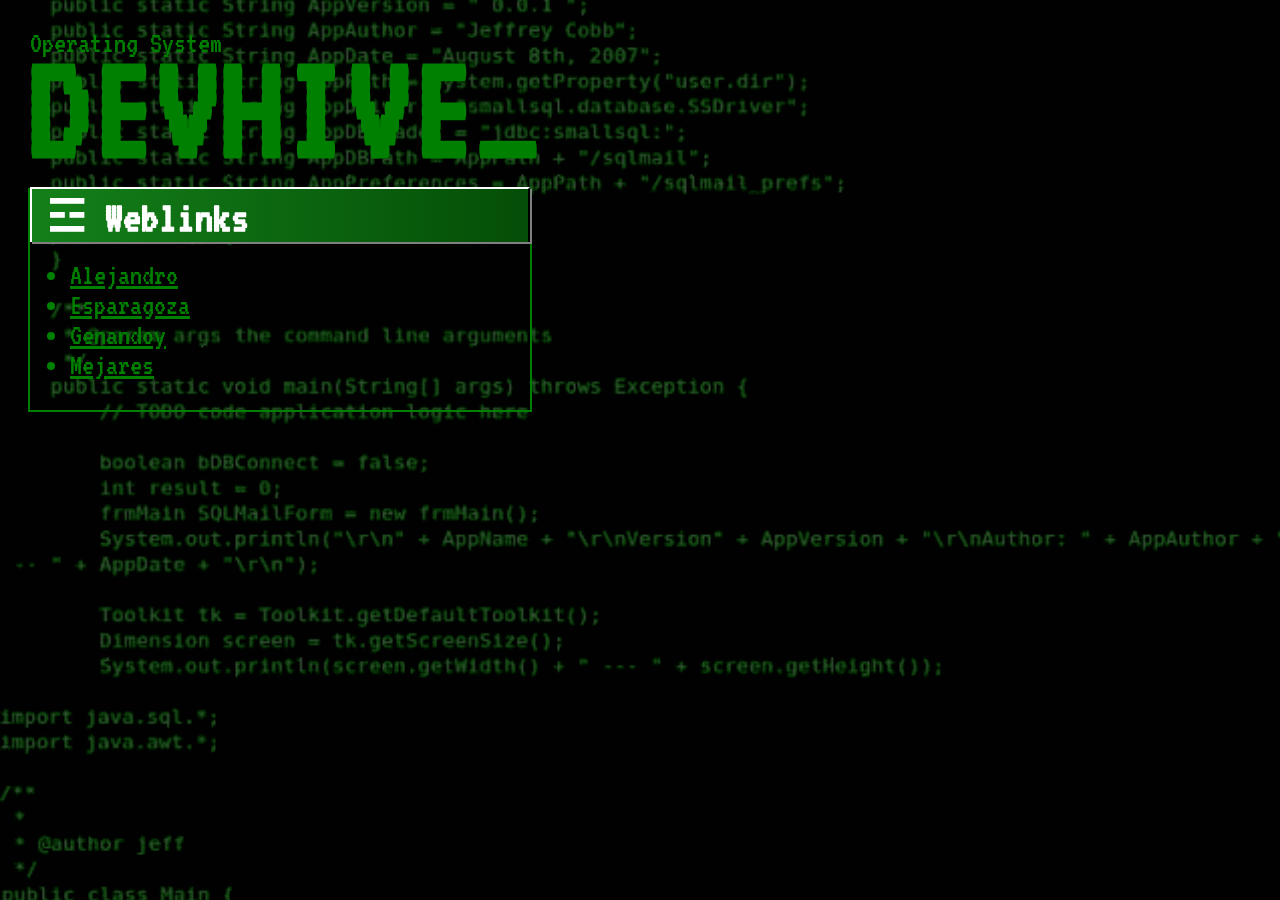
<file: index.html>
<!DOCTYPE html>
<html>
  <head>
    <title>DevHive</title>
    <link rel="stylesheet" href="styles.css" />
  </head>

  <body>
    <div class="overlay"></div>

    <div class="content">
      <div id="header_page">
        <h1 class="blink">DevHive_</h1>
        <p class="blink">Operating System</p>
      </div>

      <div id="content_list">
        <h2 id="header">☲ Weblinks</h2>
        <ul id="links">
          <li><a href="alejandro_aleckmcklaiyre/index.html">Alejandro</a></li>
          <li><a href="esparagoza_mikkakette/index.html">Esparagoza</a></li>
          <li><a href="genandoy_hannahlorainne/index.html">Genandoy</a></li>
          <li><a href="mejares_jamesmichael/index.html">Mejares</a></li>
        </ul>
      </div>
    </div>
  </body>
</html>
</file>
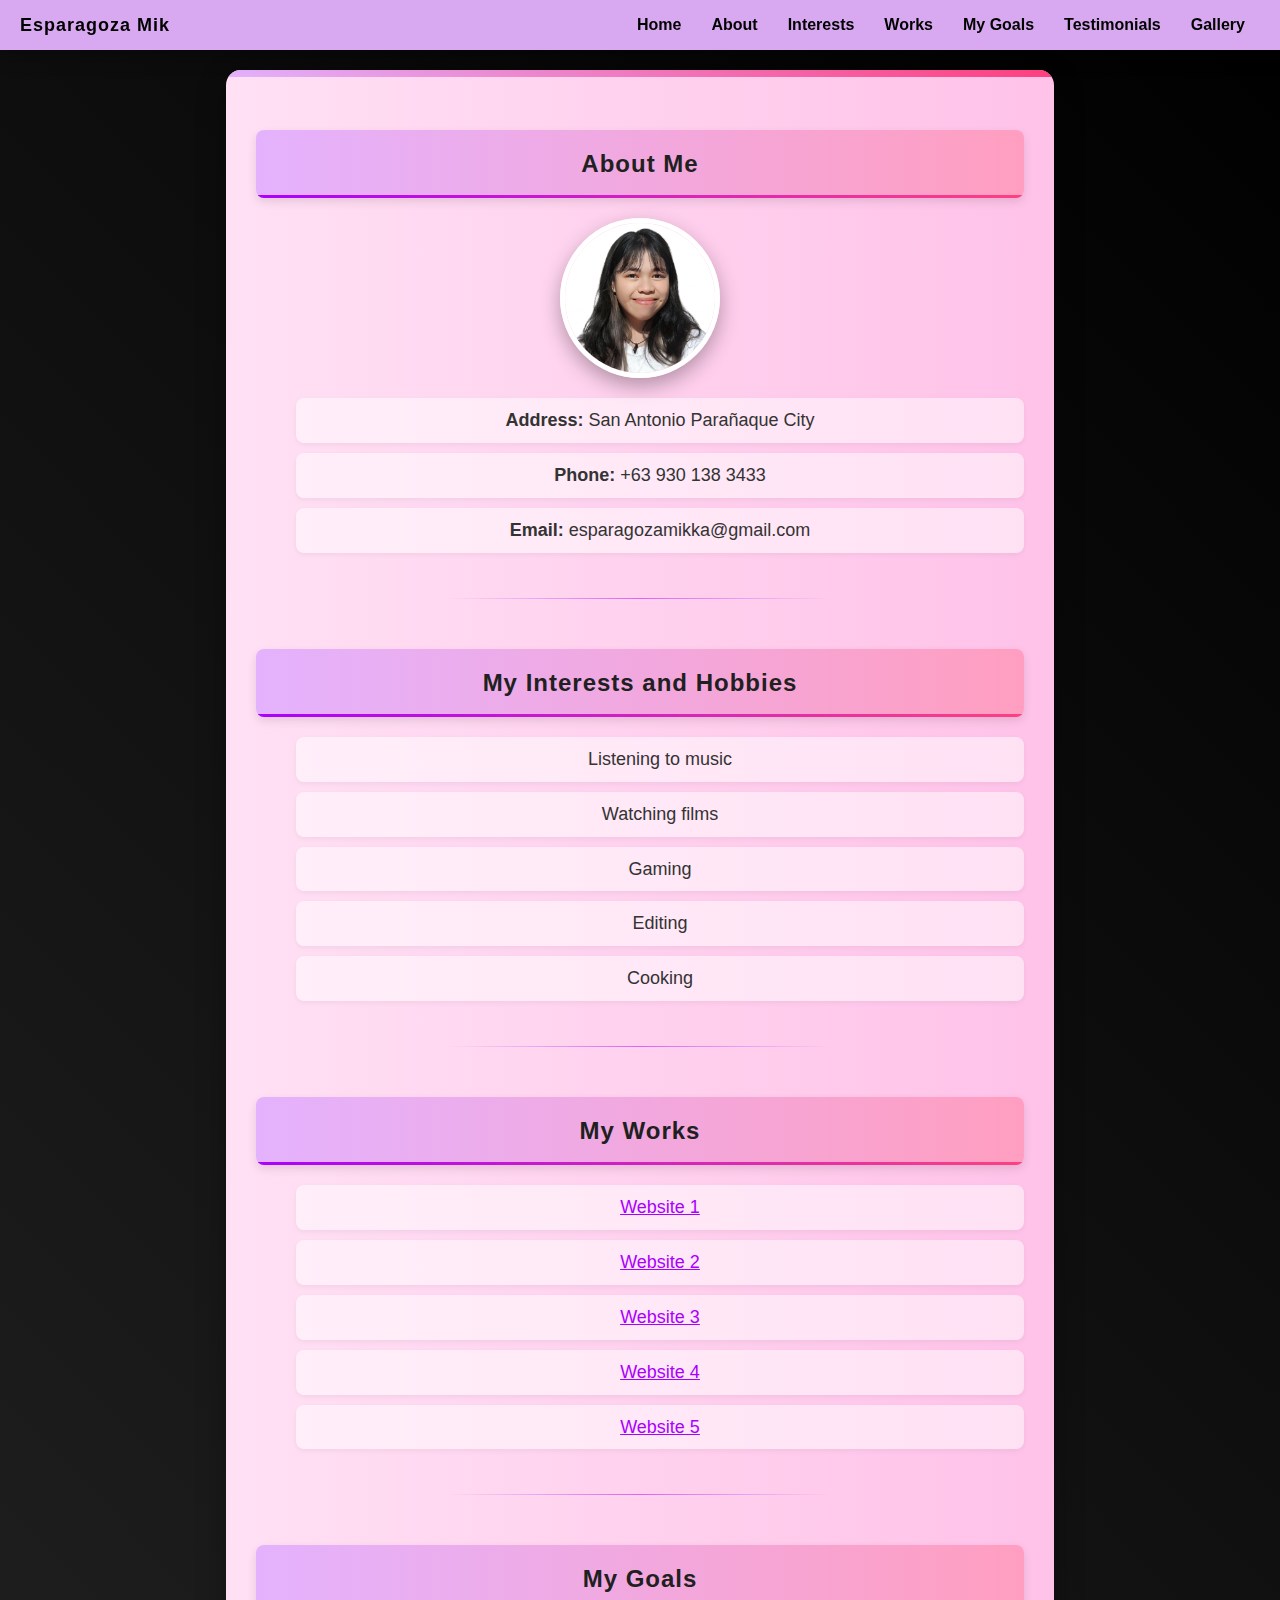
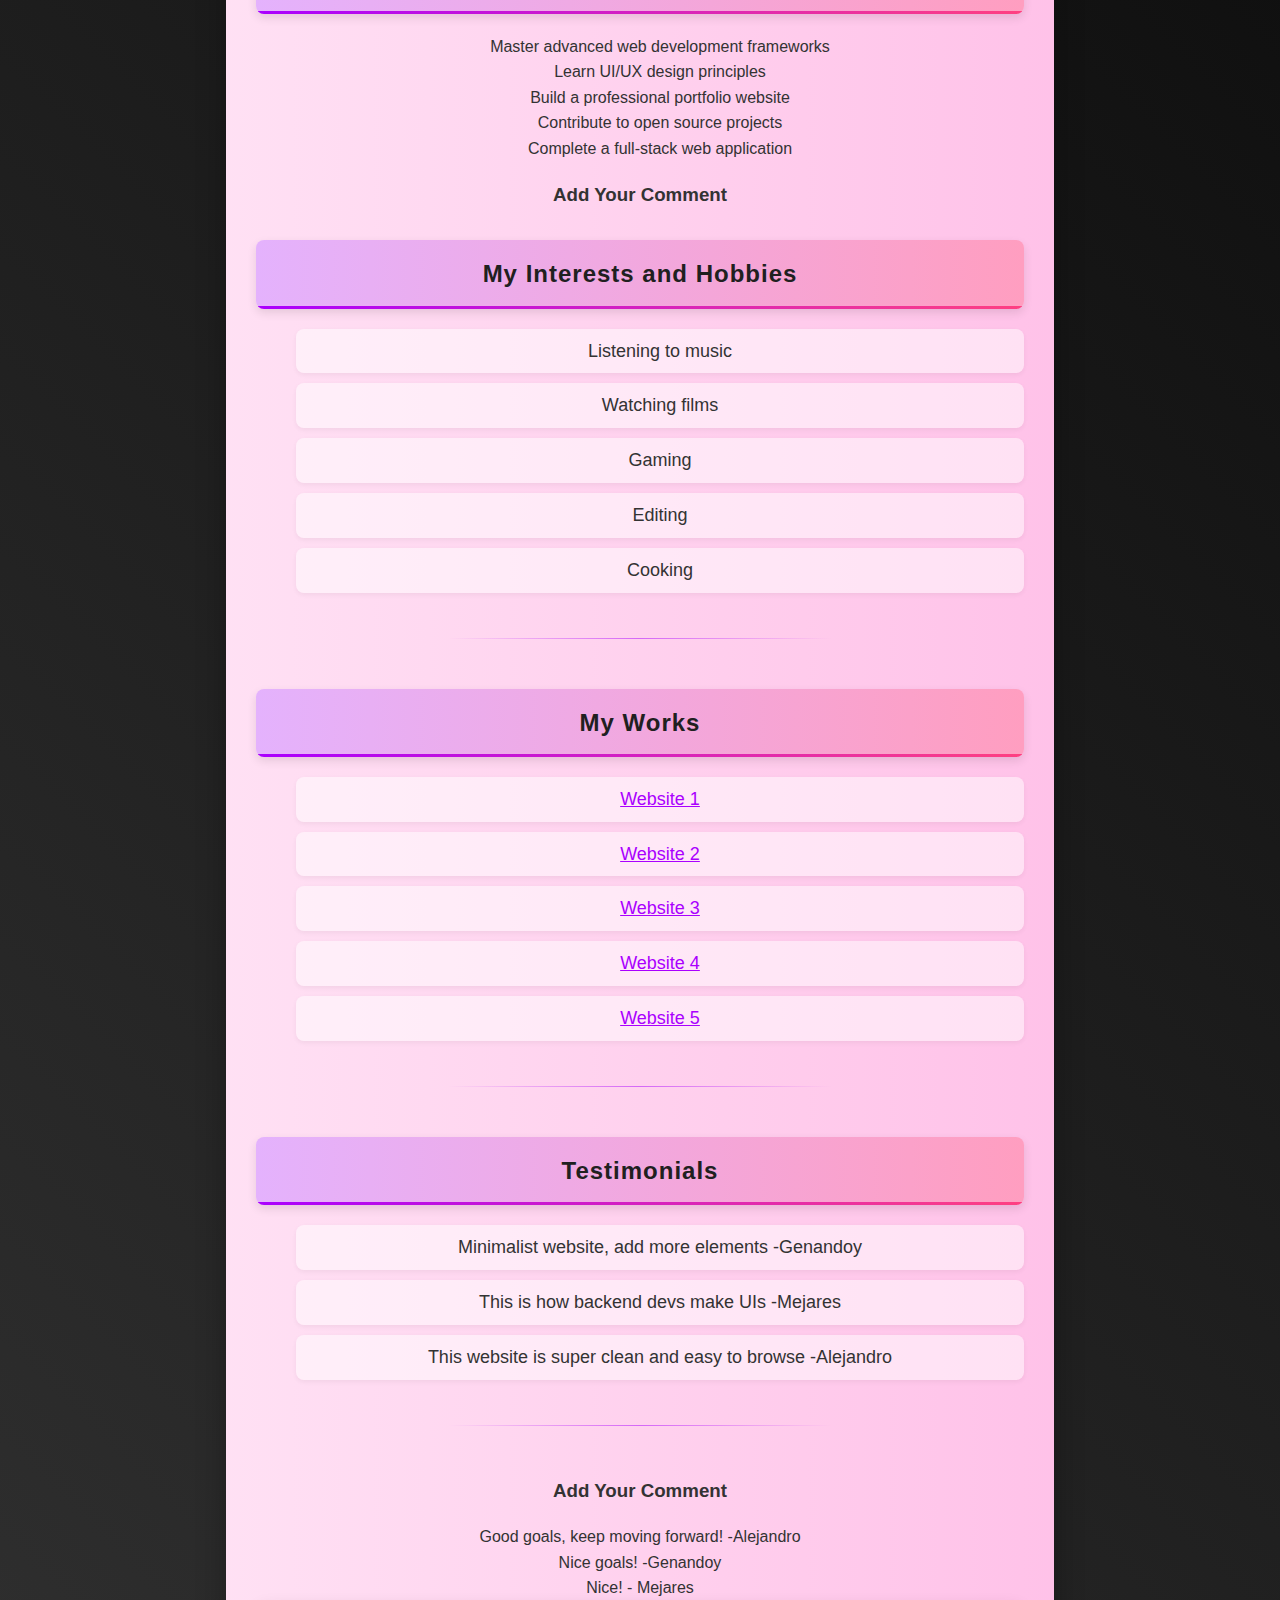
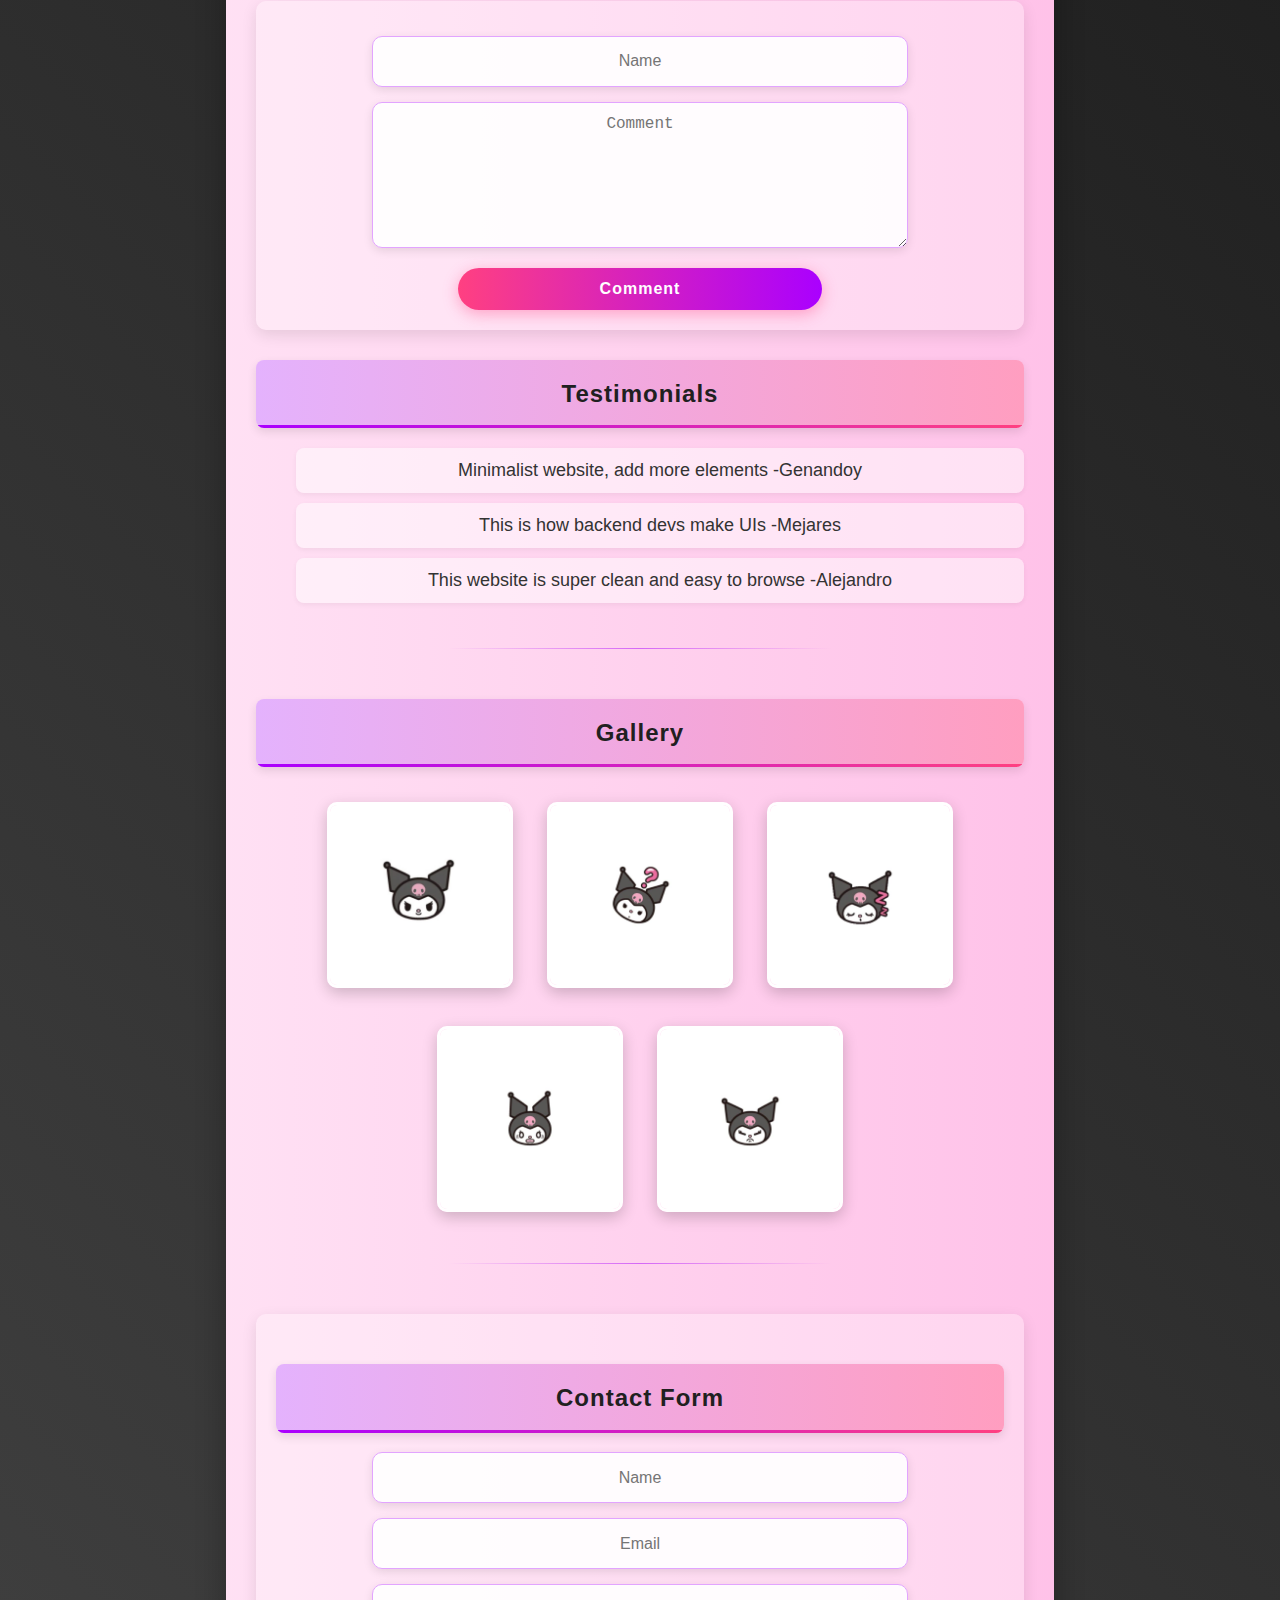
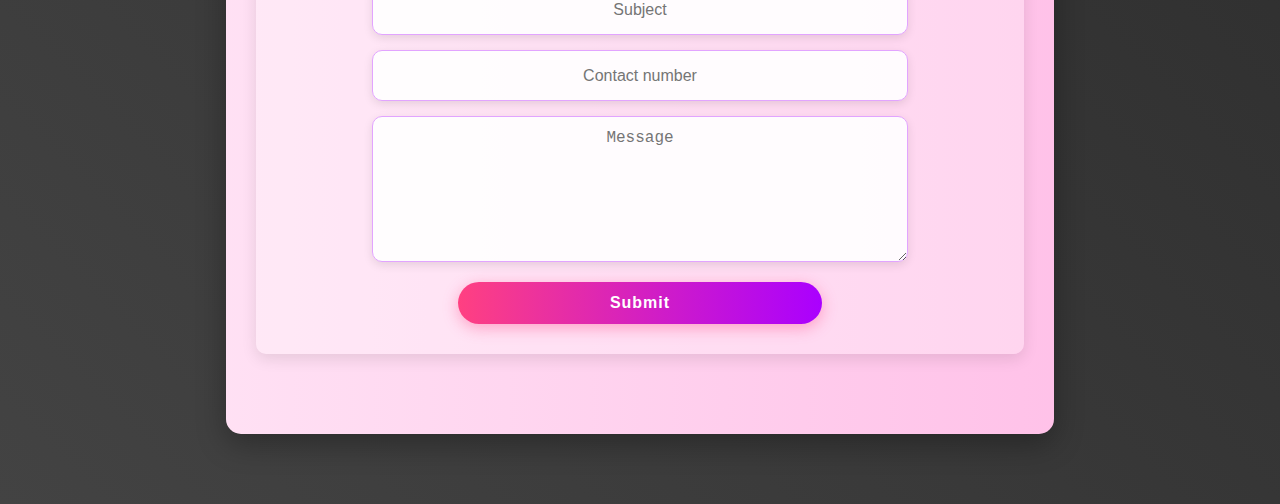
<file: esparagoza_mikkakette/index.html>
<!DOCTYPE html>
<html lang="en">
<head>
    <meta charset="UTF-8" />
    <meta name="viewport" content="width=device-width, initial-scale=1.0" />
    <title>Esparagoza Mikka Kette</title>
    <link href="styles.css" rel="stylesheet" />
    <script src="script.js"></script>
</head>
<body>
    <div class="navigation">
        <p id="main_header">Esparagoza Mik</p>
        <ul>
            <li><a href="index.html">Home</a></li>
            <li><a href="#about">About</a></li>
            <li><a href="#interests_and_hobbies_page">Interests</a></li>
            <li><a href="#work_page">Works</a></li>
            <li><a href="#goals_page">My Goals</a></li>
            <li><a href="#testimonial_page">Testimonials</a></li>
            <li><a href="#gallery">Gallery</a></li>
        </ul>
    </div>
    
    <div class="container">
        <div id="about" class="contact-info">
            <h2>About Me</h2>
            <img src="assets/My-photo.jpg" alt="My-photo">
            <ul>
                <li><strong>Address:</strong> San Antonio Parañaque City</li>
                <li><strong>Phone:</strong> +63 930 138 3433</li>
                <li><strong>Email:</strong> esparagozamikka@gmail.com</li>
            </ul>
        </div>


        <div id="interests_and_hobbies_page">
            <h2 id="header">My Interests and Hobbies</h2>
            <ul>
                <li>Listening to music</li>
                <li>Watching films</li>
                <li>Gaming</li>
                <li>Editing</li>
                <li>Cooking</li>
            </ul>
        </div>

        <div id="work_page">
            <h2 id="header">My Works</h2>
            <ol>
                <li><a href="assets/" target="_blank">Website 1</a></li>
                <li><a href="assets/" target="_blank">Website 2</a></li>
                <li><a href="assets/" target="_blank">Website 3</a></li>
                <li><a href="assets/" target="_blank">Website 4</a></li>
                <li><a href="assets/" target="_blank">Website 5</a></li>
            </ol>
        </div>
        
        <div id="goals_page">
            <h2 id="header">My Goals</h2>
            <ul>
                <li>Master advanced web development frameworks</li>
                <li>Learn UI/UX design principles</li>
                <li>Build a professional portfolio website</li>
                <li>Contribute to open source projects</li>
                <li>Complete a full-stack web application</li>
            </ul>
            
            <div class="comment-section">
                <h3>Add Your Comment</h3>

        <div id="interests_and_hobbies_page">
            <h2 id="header">My Interests and Hobbies</h2>
            <ul>
                <li>Listening to music</li>
                <li>Watching films</li>
                <li>Gaming</li>
                <li>Editing</li>
                <li>Cooking</li>
            </ul>
        </div>

        <div id="work_page">
            <h2 id="header">My Works</h2>
            <ol>
                <li><a href="1.html" target="_blank">Website 1</a></li>
                <li><a href="2.html" target="_blank">Website 2</a></li>
                <li><a href="3.html" target="_blank">Website 3</a></li>
                <li><a href="4.html" target="_blank">Website 4</a></li>
                <li><a href="5.html" target="_blank">Website 5</a></li>
            </ol>
        </div>
        
        <div id="testimonial_page">
            <h2 id="header">Testimonials</h2>
            <ol>
                <li>Minimalist website, add more elements -Genandoy</li>
                <li>This is how backend devs make UIs -Mejares</li>
                <li>This website is super clean and easy to browse -Alejandro</li>
            </ol>
        </div>

            <div class="comment-section">
                <h3>Add Your Comment</h3>
                <li>Good goals, keep moving forward! -Alejandro</li>
                <li>Nice goals! -Genandoy</li>
                <li>Nice! - Mejares</li>

                <form class="contact-form">
                    <input type="text" id="commenter-name" name="name" placeholder="Name">
                    <textarea id="commenter-comment" name="comment" placeholder="Comment"></textarea>
                    <button type="button" id="comment-button" disabled>Comment</button>
                </form>
            </div>
        </div>

        <div id="testimonial_page">
            <h2 id="header">Testimonials</h2>
            <ol>
                <li>Minimalist website, add more elements -Genandoy</li>
                <li>This is how backend devs make UIs -Mejares</li>
                <li>This website is super clean and easy to browse -Alejandro</li>
            </ol>
        </div>

        <div id="gallery">
            <h2 id="header">Gallery</h2>
            <img src="assets/kuromi.jpg" alt="kuromi" />
            <img src="assets/confuse-kuromi.jpg" alt="confuse-kuromi" />
            <img src="assets/sleeping-kuromi.jpg" alt="sleeping-kuromi" />
            <img src="assets/frustrate-kuromi.jpg" alt="frustrate-kuromi" />
            <img src="assets/sad-kuromi.jpg" alt="sad-kuromi" />
        </div>
        
        <div id="contact" class="contact-form">
            <h2>Contact Form</h2>
            <form>
                <input type="text" name="name" id="name" placeholder="Name">
                <input type="email" name="email" id="email" placeholder="Email">
                <input type="text" name="subject" id="subject" placeholder="Subject">
                <input type="tel" id="phone" name="phone" placeholder="Contact number">
                <textarea id="message" name="message" placeholder="Message"></textarea>
                <button type="submit">Submit</button>
            </form>
        </div>
    </div>
</body>
</html>
</file>
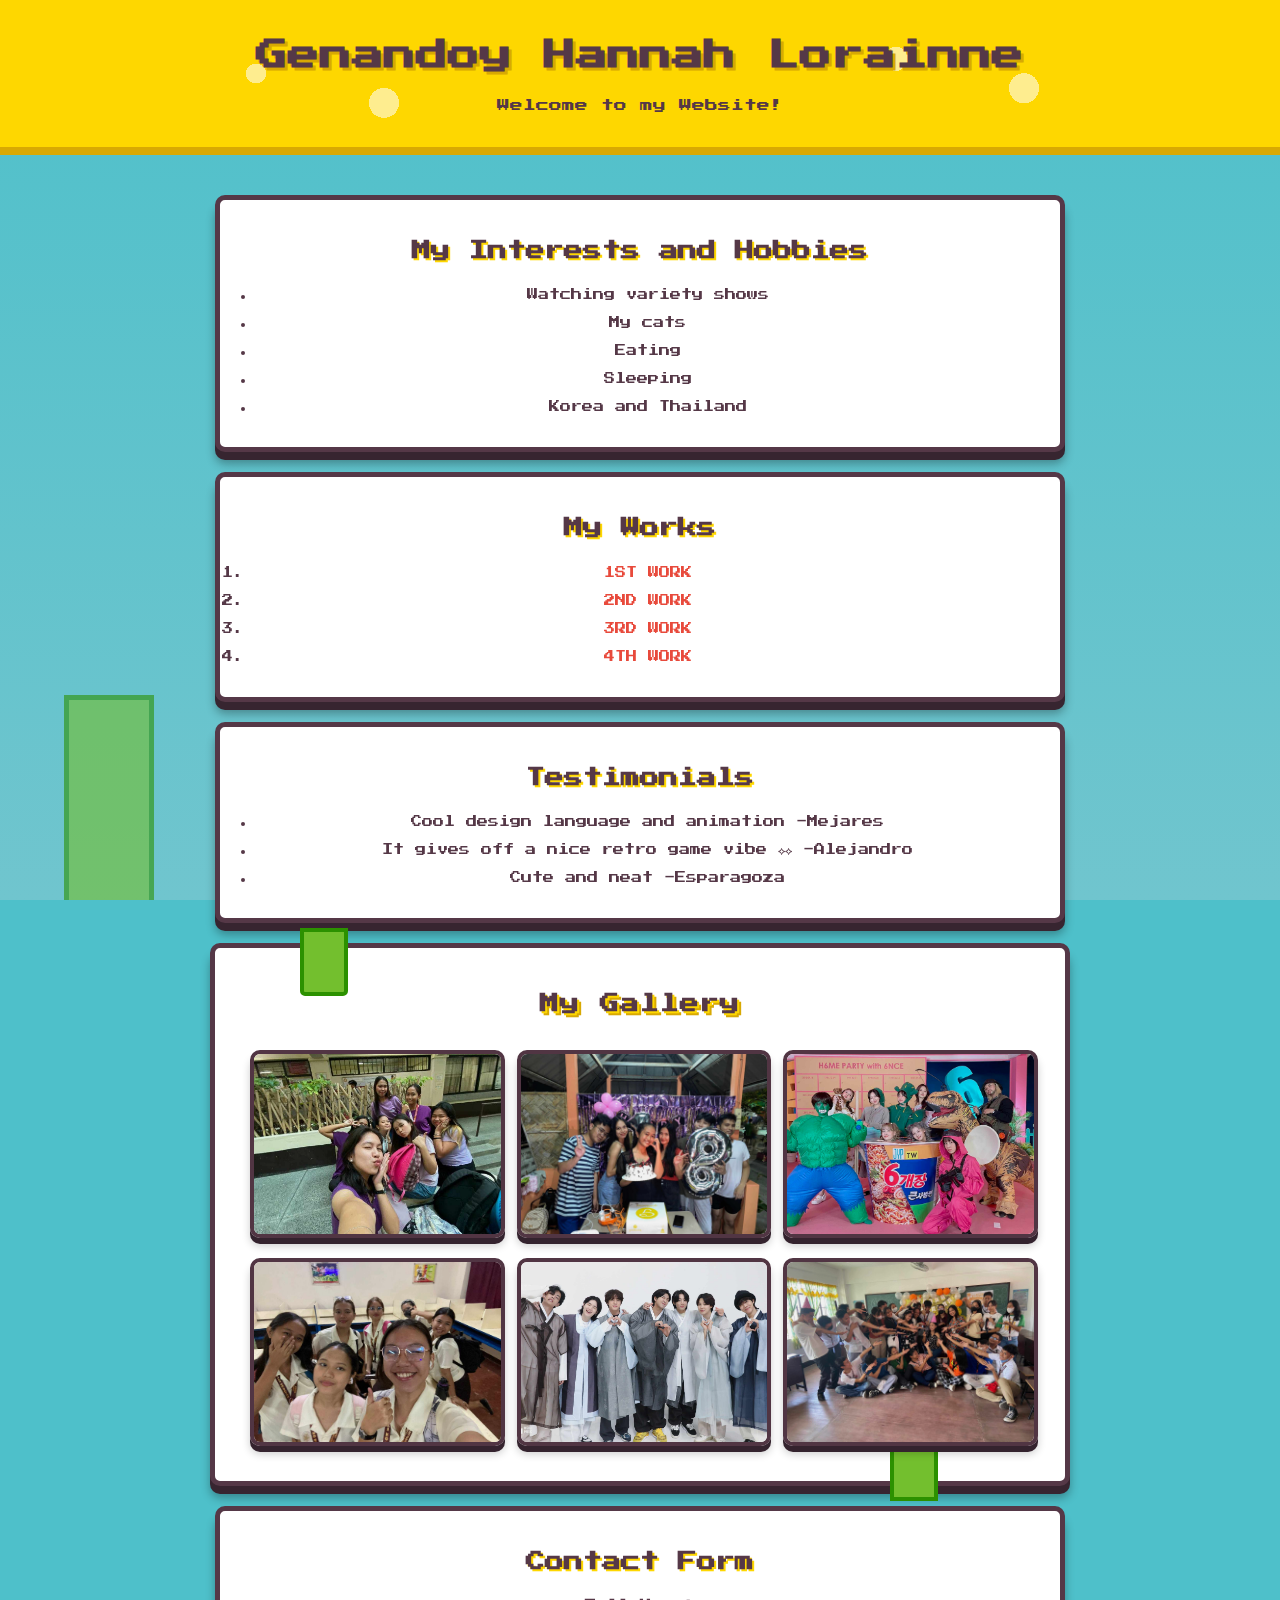
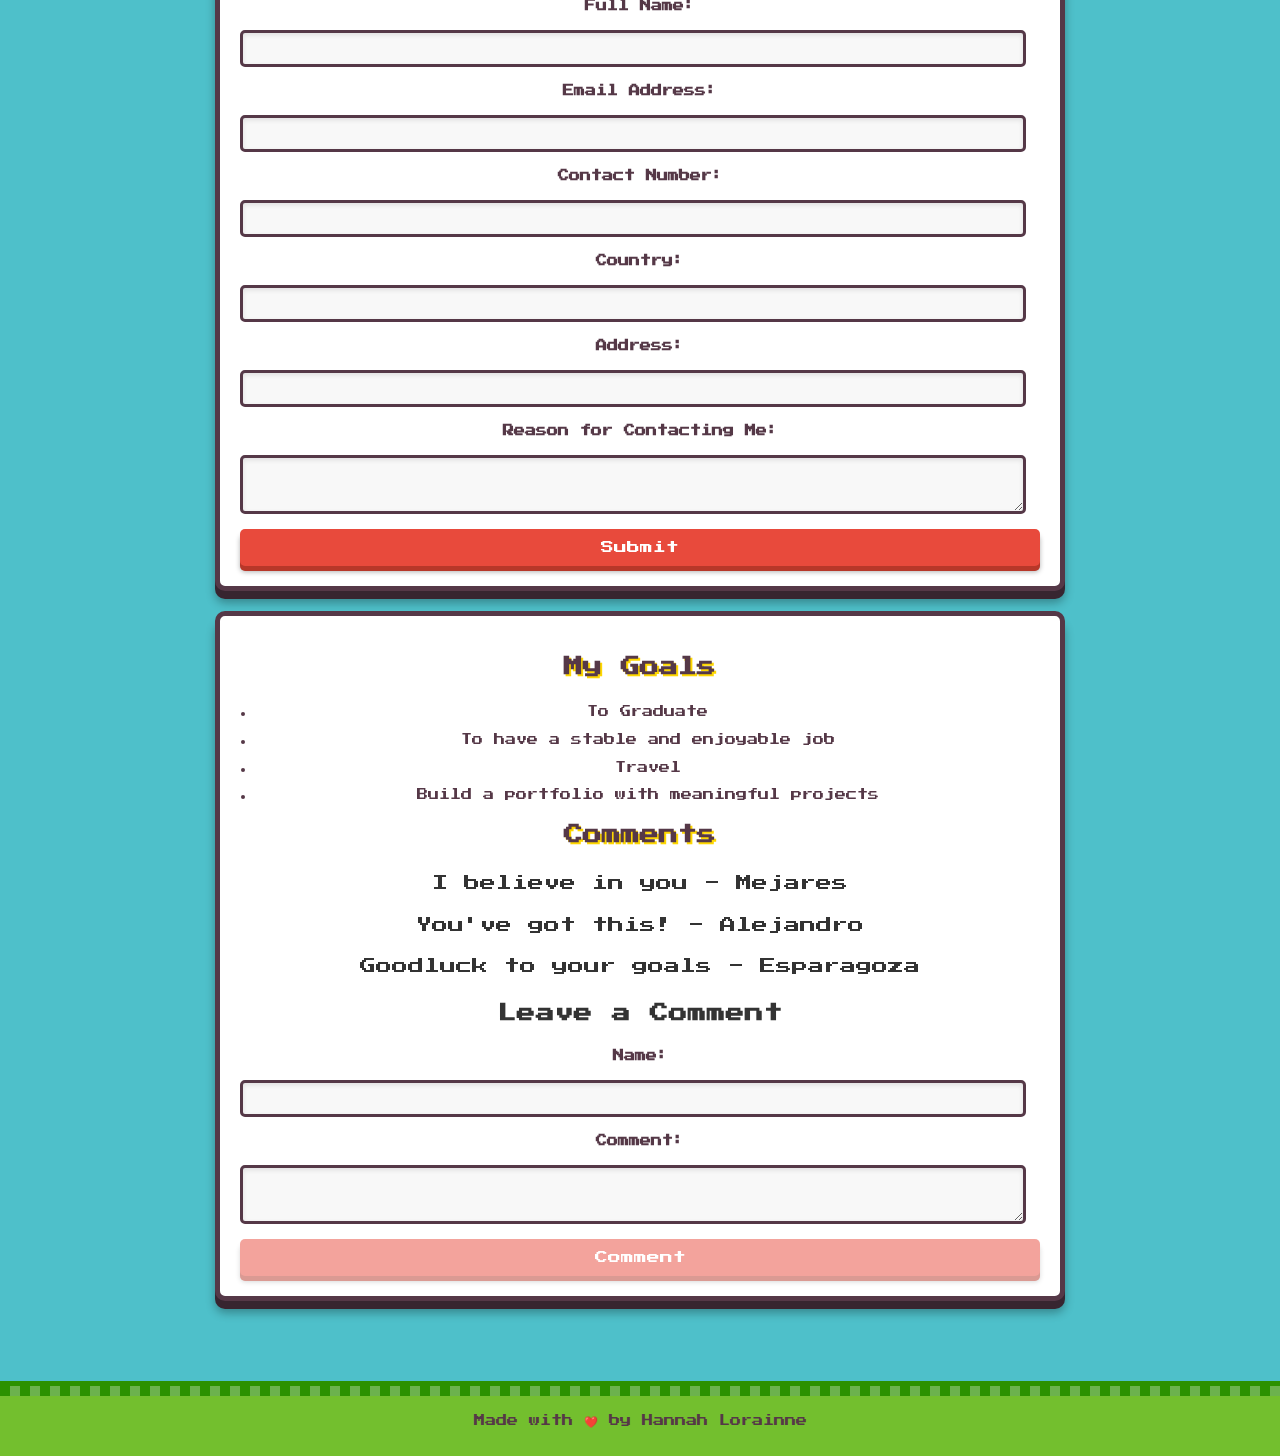
<file: genandoy_hannahlorainne/index.html>
<!DOCTYPE html>
<html lang="en">
  <head>
    <meta charset="UTF-8" />
    <meta name="viewport" content="width=device-width, initial-scale=1.0" />
    <title>Genandoy Hannah Lorainne Page</title>
    <link rel="stylesheet" href="styles.css" />
    <script src="script.js"></script>
    <link
      href="https://fonts.googleapis.com/css2?family=Press+Start+2P&display=swap"
      rel="stylesheet"
    />
  </head>
  <body>
    <header>
      <h1>Genandoy Hannah Lorainne</h1>
      <p>Welcome to my Website!</p>
    </header>

    <main>
      <div id="interests" class="card">
        <h2>My Interests and Hobbies</h2>
        <ul>
          <li>Watching variety shows</li>
          <li>My cats</li>
          <li>Eating</li>
          <li>Sleeping</li>
          <li>Korea and Thailand</li>
        </ul>
      </div>

      <div id="my_works" class="card">
        <h2>My Works</h2>
        <ol>
          <li><a href="./h.html" target="_blank">1ST WORK</a></li>
          <li><a href="./han.html" target="_blank">2ND WORK</a></li>
          <li><a href="./hh.html" target="_blank">3RD WORK</a></li>
          <li><a href="./try.html" target="_blank">4TH WORK</a></li>
        </ol>
      </div>

      <div id="testimonials" class="card">
        <h2>Testimonials</h2>
        <ul>
          <li>Cool design language and animation -Mejares</li>
          <li>It gives off a nice retro game vibe ⟡⟡ -Alejandro</li>
          <li>Cute and neat -Esparagoza</li>
        </ul>
      </div>

      <div id="gallery" class="card">
        <h2>My Gallery</h2>
        <div class="image-container">
          <img src="./assets/7.jpg" alt="My chill moments" />
          <img src="./assets/chill.jpg" alt="STEM adventures" />
          <img src="./assets/my9.jpg" alt="SEVEN" />
          <img src="./assets/seven.jpg" alt="STEM memories" />
          <img src="./assets/tannies.jpg" alt="KIF" />
          <img src="./assets/weinberg.jpg" alt="KIF moments" />
        </div>
      </div>

      <div id="contact" class="card">
        <h2>Contact Form</h2>
        <div class="contact-form">
          <form>
            <label for="full-name">Full Name:</label>
            <input type="text" id="full-name" name="full-name" />

            <label for="email">Email Address:</label>
            <input type="email" id="email" name="email" />

            <label for="phone">Contact Number:</label>
            <input type="tel" id="phone" name="phone" />

            <label for="country">Country:</label>
            <input type="text" id="country" name="country" />

            <label for="address">Address:</label>
            <input type="text" id="address" name="address" />

            <label for="reason">Reason for Contacting Me:</label>
            <textarea id="reason" name="reason" rows="3"></textarea>

            <button type="submit">Submit</button>
          </form>
        </div>
      </div>

      <div id="my_goals" class="card">
        <h2>My Goals</h2>
        <ul>
          <li>To Graduate</li>
          <li>To have a stable and enjoyable job</li>
          <li>Travel</li>
          <li>Build a portfolio with meaningful projects</li>
        </ul>

        <h2>Comments</h2>
        <p>I believe in you - Mejares</p>
        <p>You've got this! - Alejandro</p>
        <p>Goodluck to your goals - Esparagoza</p>

        <h3>Leave a Comment</h3>
        <form id="commentForm">
          <label for="commenter-name">Name:</label>
          <input
            type="text"
            id="commenter-name"
            name="commenter-name"
            required
          />

          <label for="comment-text">Comment:</label>
          <textarea
            id="comment-text"
            name="comment-text"
            rows="3"
            required
          ></textarea>

          <button type="submit" id="comment-btn" disabled>Comment</button>
        </form>
      </div>
    </main>

    <footer>
      <p>Made with ❤️ by Hannah Lorainne</p>
    </footer>
  </body>
</html>
</file>
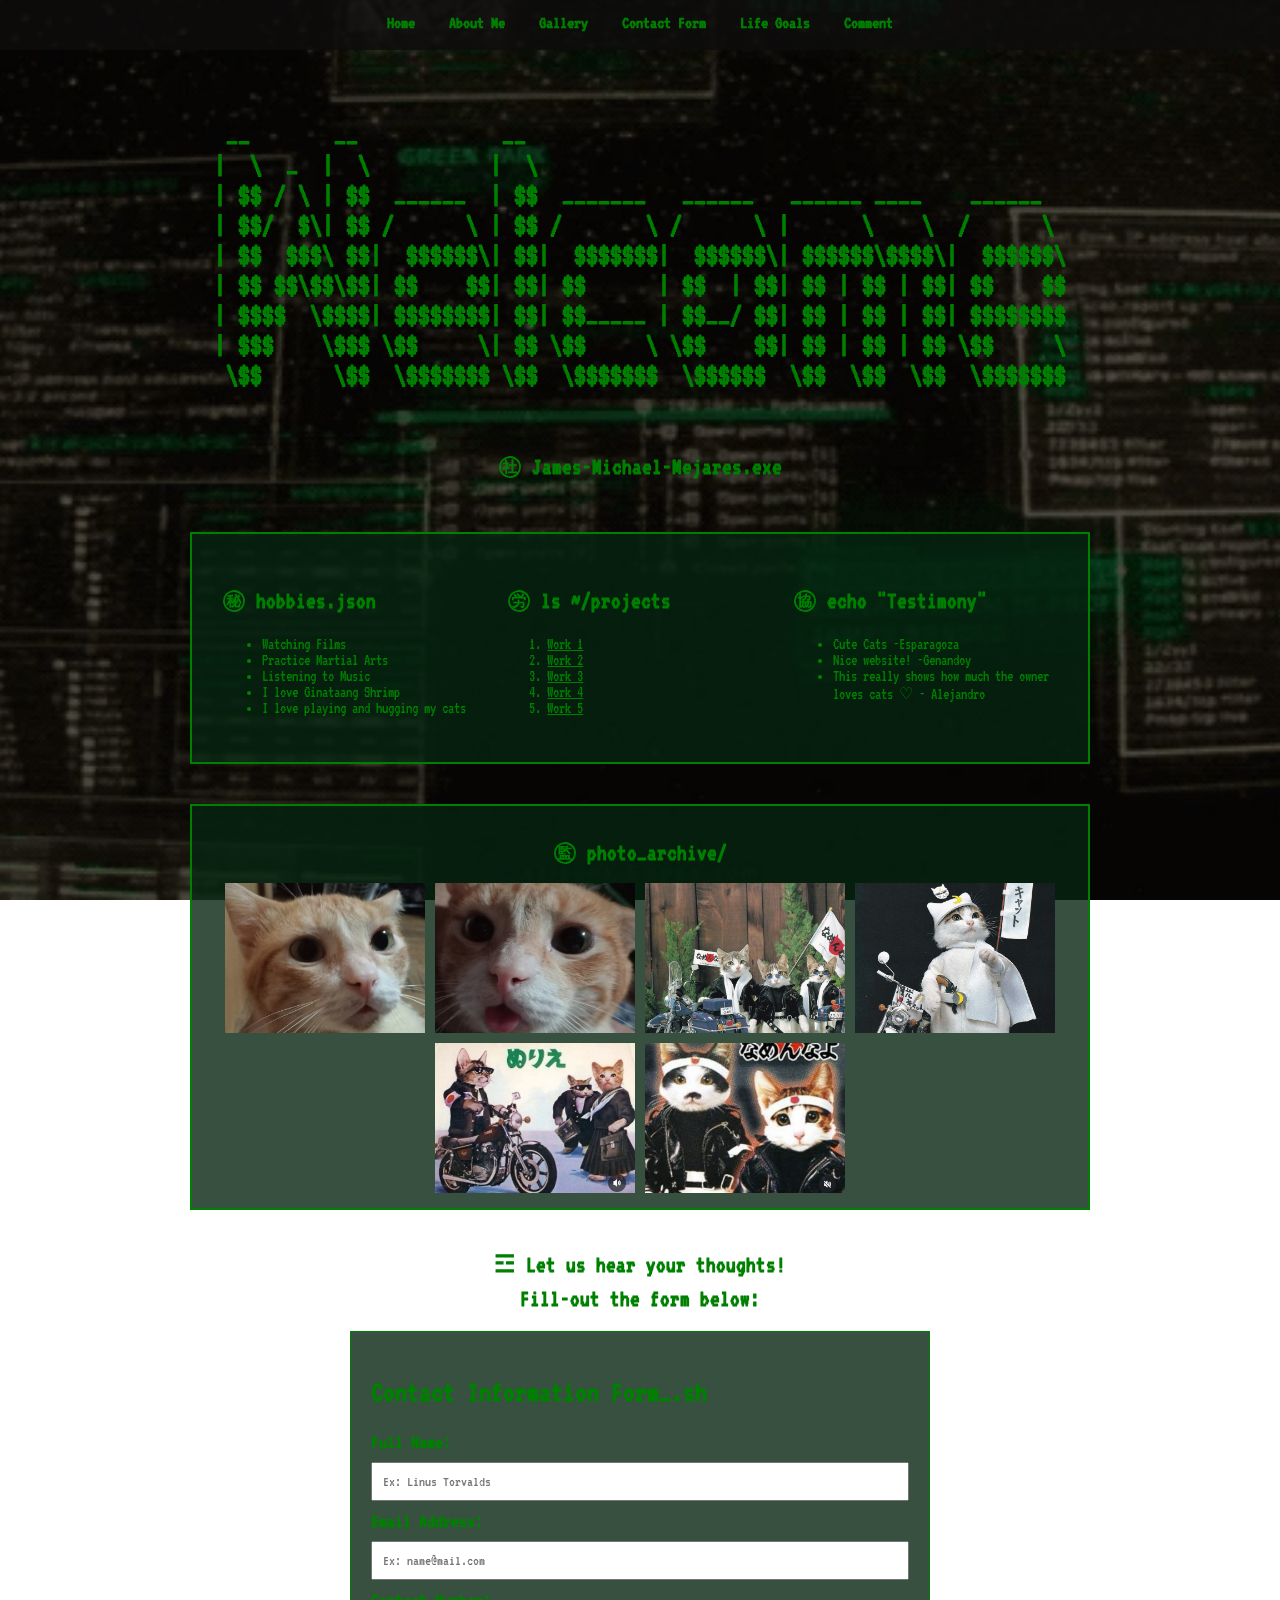
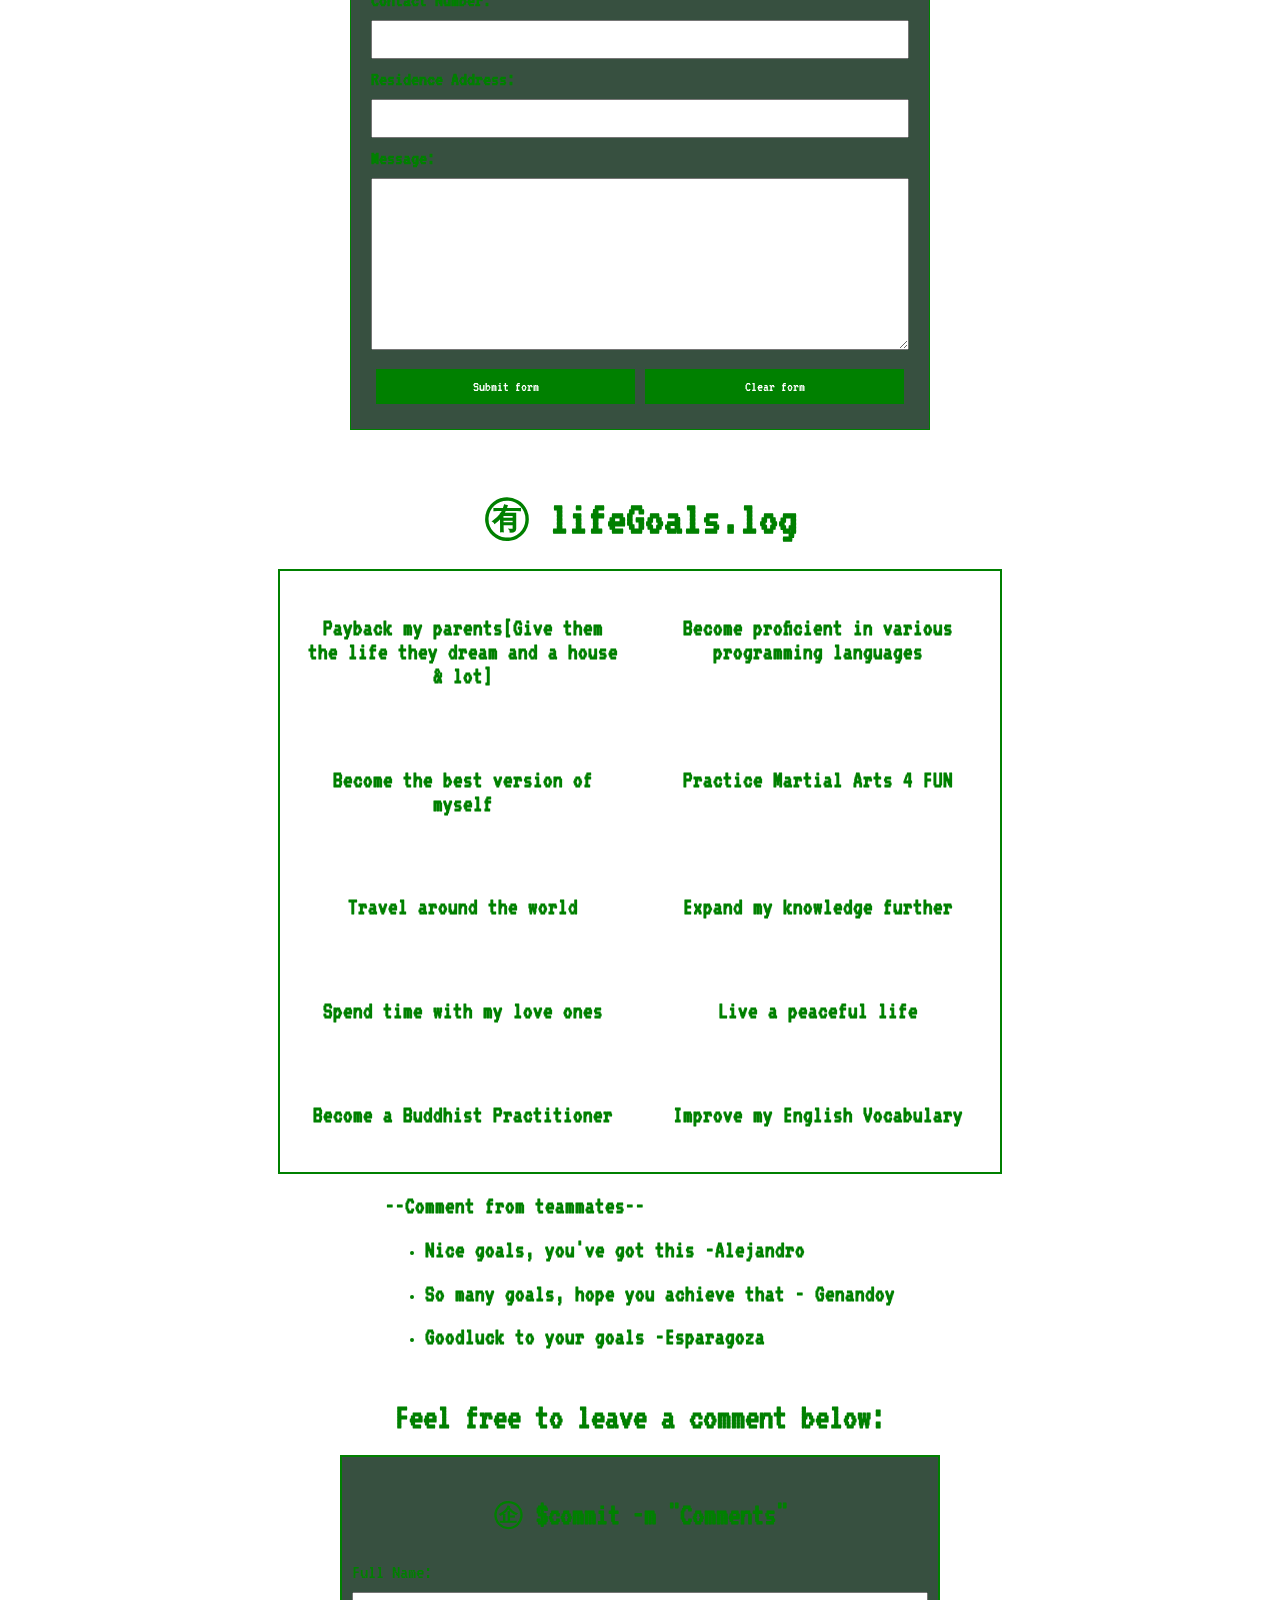
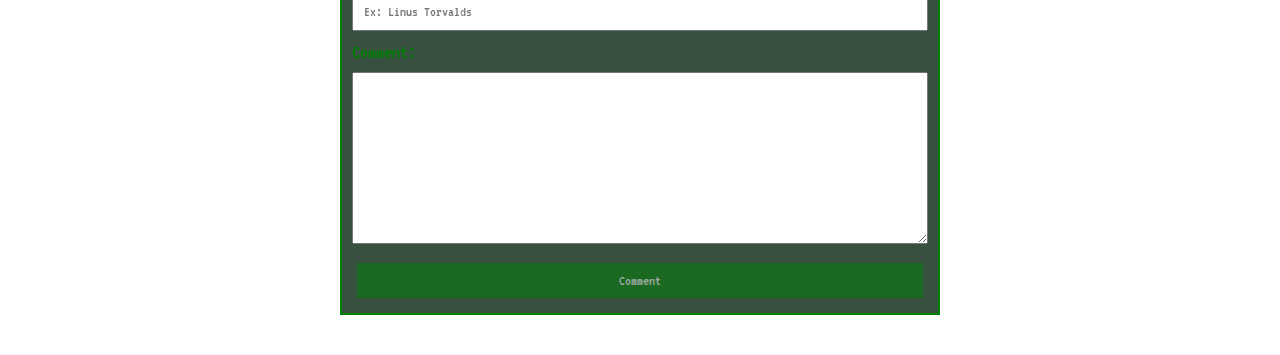
<file: mejares_jamesmichael/index.html>
<!DOCTYPE html>
<html lang="en">
  <head>
    <meta charset="UTF-8" />
    <meta name="viewport" content="width=device-width, initial-scale=1.0" />
    <link rel="stylesheet" href="styles.css" />
    <title>Mejares James Michael's Page</title>
  </head>

  <body>
    <div class="overlay"></div>

    <div class="content">
      <nav>
        <ul>
          <li><a href="#home">Home</a></li>
          <li><a href="#about">About Me</a></li>
          <li><a href="#gallery">Gallery</a></li>
          <li><a href="#contact_details">Contact Form</a></li>
          <li><a href="#goal">Life Goals</a></li>
          <li><a href="#comment">Comment</a></li>
        </ul>
      </nav>

      <div id="home">
        <h1 class="blink">
          <pre>
 __       __            __                                             
|  \  _  |  \          |  \                                            
| $$ / \ | $$  ______  | $$  _______   ______   ______ ____    ______  
| $$/  $\| $$ /      \ | $$ /       \ /      \ |      \    \  /      \ 
| $$  $$$\ $$|  $$$$$$\| $$|  $$$$$$$|  $$$$$$\| $$$$$$\$$$$\|  $$$$$$\
| $$ $$\$$\$$| $$    $$| $$| $$      | $$  | $$| $$ | $$ | $$| $$    $$
| $$$$  \$$$$| $$$$$$$$| $$| $$_____ | $$__/ $$| $$ | $$ | $$| $$$$$$$$
| $$$    \$$$ \$$     \| $$ \$$     \ \$$    $$| $$ | $$ | $$ \$$     \
 \$$      \$$  \$$$$$$$ \$$  \$$$$$$$  \$$$$$$  \$$  \$$  \$$  \$$$$$$$
                    </pre
          >
        </h1>

        <h2>㊓ James-Michael-Mejares.exe</h2>
      </div>

      <div id="about">
        <div>
          <h2>㊙ hobbies.json</h2>
          <ul>
            <li>Watching Films</li>
            <li>Practice Martial Arts</li>
            <li>Listening to Music</li>
            <li>I love Ginataang Shrimp</li>
            <li>I love playing and hugging my cats</li>
          </ul>
        </div>

        <div>
          <h2>㊘ ls ~/projects</h2>
          <ol>
            <li>
              <a href="myworks1.html" target="blank">Work 1</a>
            </li>

            <li>
              <a href="myworks2.html" target="blank">Work 2</a>
            </li>

            <li>
              <a href="myworks3.html" target="blank">Work 3</a>
            </li>

            <li>
              <a href="myworks4.html" target="blank">Work 4</a>
            </li>

            <li>
              <a href="myworks5.html" target="blank">Work 5</a>
            </li>
          </ol>
        </div>

        <div>
          <h2>㊯ echo "Testimony"</h2>
          <ul>
            <li>Cute Cats -Esparagoza</li>
            <li>Nice website! -Genandoy</li>
            <li>
              This really shows how much the owner loves cats ♡ - Alejandro
            </li>
          </ul>
        </div>
      </div>

      <div id="gallery">
        <h2>㊬ photo_archive/</h2>
        <div class="image-container">
          <img title="loafycat" src="assets/loafy.jpg" />
          <img title="loafysilly" src="assets/loafysilly.jpg" />
          <img title="Cats" src="assets/cats1.jpg" />
          <img title="Cat with Motorcycle" src="assets/cats2.jpg" />
          <img title="Cat Citizens" src="assets/cats3.jpg" />
          <img title="Cat Duo" src="assets/cats4.jpg" />
        </div>
      </div>

      <div id="contact">
        <h2>☲ Let us hear your thoughts!</h2>
      </div>

      <div>
        <h2 id="instruction">Fill-out the form below:</h2>

        <div id="contact_details">
          <h2>Contact Information Form_.sh</h2>
          <form action="#" method="post">
            <label for="name">Full Name:</label>
            <input
              type="text"
              id="name"
              name="name"
              required
              placeholder="Ex: Linus Torvalds"
            />

            <label for="email">Email Address:</label>
            <input
              type="email"
              id="email"
              name="email"
              required
              placeholder="Ex: name@mail.com"
            />

            <label for="contact">Contact Number:</label>
            <input type="number" id="contact" name="contact" required />

            <label for="address">Residence Address:</label>
            <input type="text" id="address" name="address" required />

            <label for="message">Message:</label>
            <textarea
              id="message"
              name="message"
              rows="10"
              cols="99"
            ></textarea>

            <div id="submit_button">
              <button type="submit">Submit form</button>
              <button type="reset">Clear form</button>
            </div>
          </form>
        </div>
      </div>

      <div id="goal">
        <h2>㊒ lifeGoals.log</h2>
      </div>

      <div id="life_goal">
        <div class="grid-container">
          <div class="grid-item grid-item-1">
            <h2>
              Payback my parents[Give them the life they dream and a house &
              lot]
            </h2>
          </div>
          <div class="grid-item grid-item-2">
            <h2>Become proficient in various programming languages</h2>
          </div>
          <div class="grid-item grid-item-3">
            <h2>Become the best version of myself</h2>
          </div>
          <div class="grid-item grid-item-4">
            <h2>Practice Martial Arts 4 FUN</h2>
          </div>
          <div class="grid-item grid-item-5">
            <h2>Travel around the world</h2>
          </div>
          <div class="grid-item grid-item-6">
            <h2>Expand my knowledge further</h2>
          </div>
          <div class="grid-item grid-item-7">
            <h2>Spend time with my love ones</h2>
          </div>
          <div class="grid-item grid-item-8">
            <h2>Live a peaceful life</h2>
          </div>
          <div class="grid-item grid-item-9">
            <h2>Become a Buddhist Practitioner</h2>
          </div>
          <div class="grid-item grid-item-10">
            <h2>Improve my English Vocabulary</h2>
          </div>
        </div>
      </div>

      <div>
        <h2>--Comment from teammates--</h2>
        <ul>
          <li><h2>Nice goals, you've got this -Alejandro</h2></li>
          <li><h2>So many goals, hope you achieve that - Genandoy</h2></li>
          <li><h2>Goodluck to your goals -Esparagoza</h2></li>
        </ul>
      </div>

      <div id="comment">
        <h2>Feel free to leave a comment below:</h2>
      </div>

      <div id="comment_section">
        <h2>㊭ $commit -m "Comments"</h2>
        <form action="#" method="post">
          <label for="comment_name">Full Name:</label>
          <input
            type="text"
            id="comment_name"
            name="comment_name"
            required
            placeholder="Ex: Linus Torvalds"
          />

          <label for="comment">Comment:</label>
          <textarea
            id="comment_message"
            name="comment_message"
            rows="10"
            cols="99"
            required
          ></textarea>

          <div id="comment_button">
            <button type="submit">Comment</button>
          </div>
        </form>
      </div>
    </div>
    <script src="script.js"></script>
  </body>
</html>
</file>
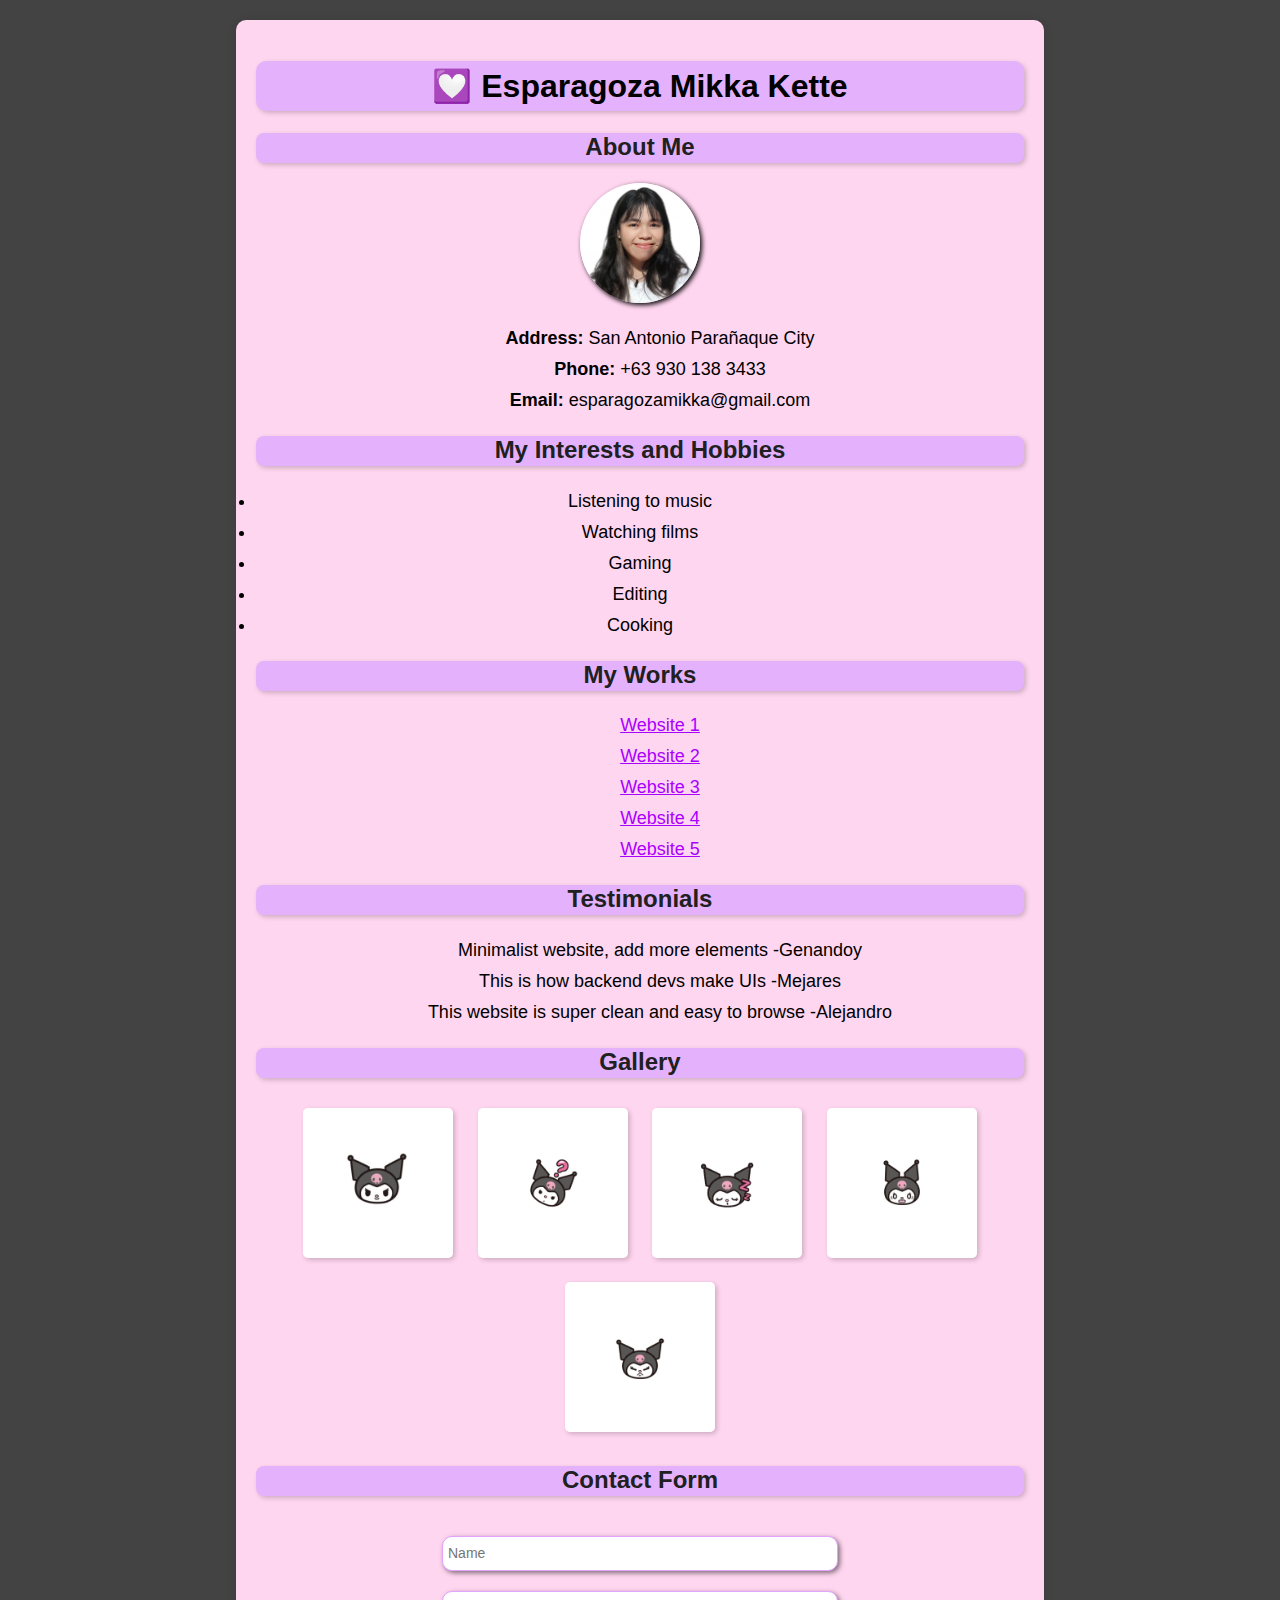
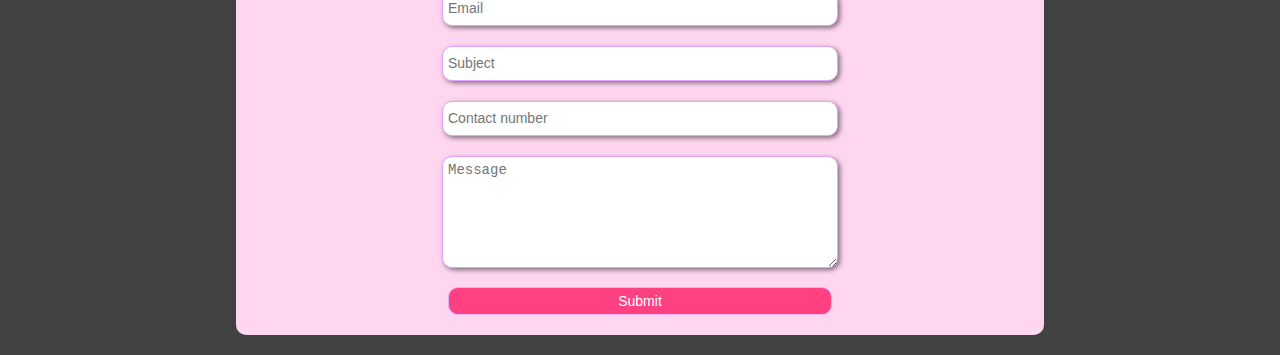
<file: esparagoza_mikkakette/assets/Week1/index.html>
<!DOCTYPE html>
<html lang="en">
  <head>
    <meta charset="UTF-8" />
    <meta name="viewport" content="width=device-width, initial-scale=1.0" />
    <title>Esparagoza Mikka Kette</title>
    <link href="W1.css" rel="stylesheet" />
  </head>

  <body>
    <div class="container">
      <h1 id="main_header">💟 Esparagoza Mikka Kette</h1>

      <div class="contact-info">
        <h2>About Me</h2>
        <img src="My-photo.jpg" alt="My-photo">
        <ul>
          <li><strong>Address:</strong> San Antonio Parañaque City</li>
          <li><strong>Phone:</strong> +63 930 138 3433</li>
          <li><strong>Email:</strong> esparagozamikka@gmail.com</li>
        </ul>
      </div>

      <div id="interests_and_hobbies_page">
        <h2 id="header">My Interests and Hobbies</h2>
        <li>Listening to music</li>
        <li>Watching films</li>
        <li>Gaming</li>
        <li>Editing</li>
        <li>Cooking</li>
      </div>

      <div id="work_page">
        <h2 id="header">My Works</h2>
        <ol>
          <li><a href="1.html" target="_blank">Website 1</a></li>
          <li><a href="2.html" target="_blank">Website 2</a></li>
          <li><a href="3.html" target="_blank">Website 3</a></li>
          <li><a href="4.html" target="_blank">Website 4</a></li>
          <li><a href="5.html" target="_blank">Website 5</a></li>
        </ol>
      </div>

      <div id="testimonial_page">
        <h2 id="header">Testimonials</h2>
        <ol>
          <li>Minimalist website, add more elements -Genandoy</li>
          <li>This is how backend devs make UIs -Mejares</li>
          <li>This website is super clean and easy to browse -Alejandro</li>
        </ol>
      </div>

      <div id="gallery">
        <h2 id="header">Gallery</h2>
        <img src="./assets/kuromi.jpg" alt="kuromi" />
        <img src="./assets/confuse-kuromi.jpg" alt="confuse-kuromi" />
        <img src="./assets/sleeping-kuromi.jpg" alt="sleeping-kuromi" />
        <img src="./assets/frustrate-kuromi.jpg" alt="frustrate-kuromi" />
        <img src="./assets/sad-kuromi.jpg" alt="sad-kuromi" />
      </div>

      <div class="contact-form">
        <h2>Contact Form</h2>
        <input type="text" name="name" id="name" placeholder="Name">
        <input type="email" name="email" id="email" placeholder="Email">
        <input type="text" name="subject" id="subject" placeholder="Subject">
        <input type="tel" id="phone" name="phone" placeholder="Contact number">
        <textarea id="message" name="message" placeholder="Message"></textarea>
        <button type="submit">Submit</button>
      </div>
    </div>
  </body>
</html>
</file>
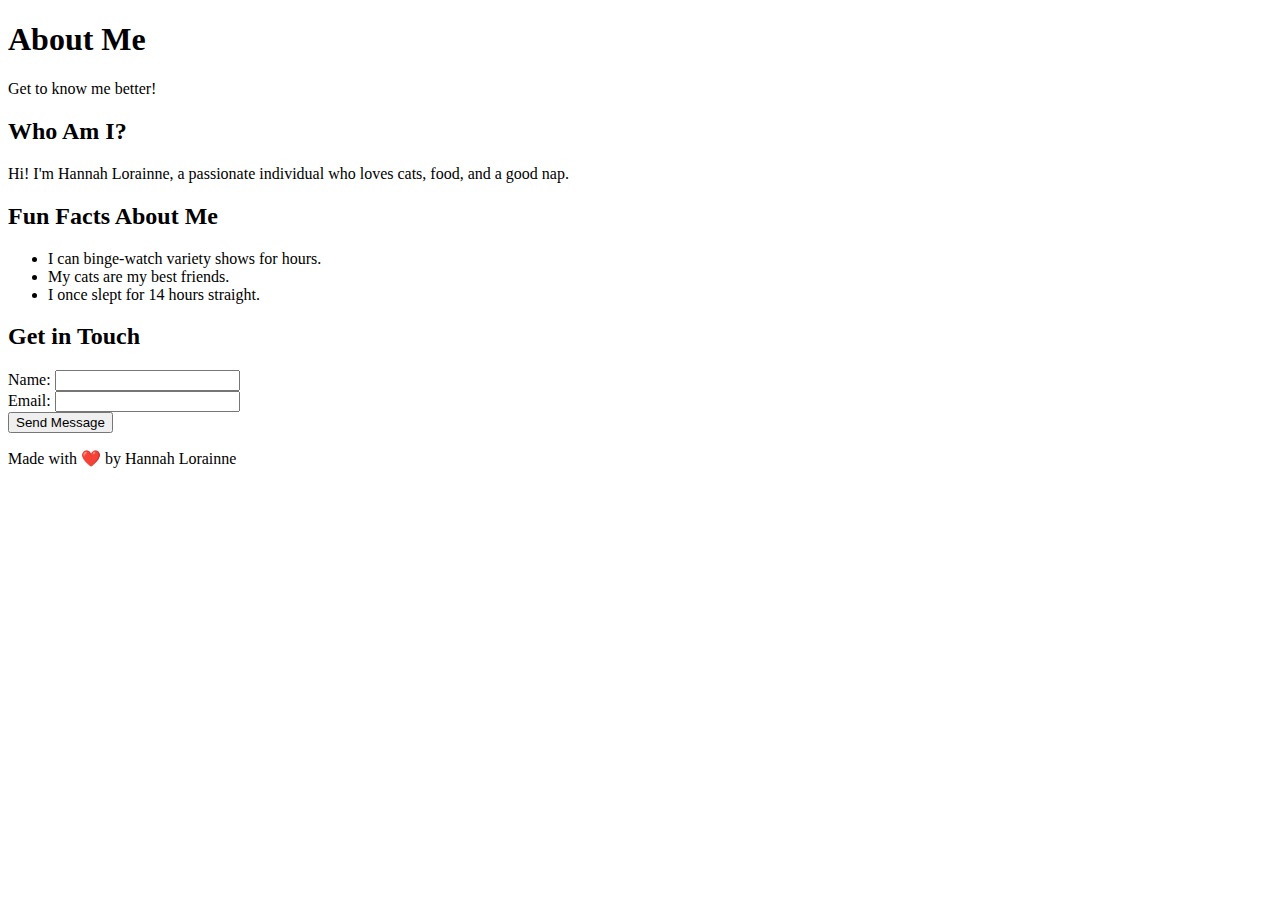
<file: genandoy_hannahlorainne/hh.html>
<!DOCTYPE html>
<html lang="en">
<head>
    <meta charset="UTF-8">
    <meta name="viewport" content="width=device-width, initial-scale=1.0">
    <title>About Me - Hannah Lorainne</title>
</head>
<body>
    <header>
        <h1>About Me</h1>
        <p>Get to know me better!</p>
    </header>

    <main>
        <section id="about-me">
            <h2>Who Am I?</h2>
            <p>
                Hi! I'm Hannah Lorainne, a passionate individual who loves 
                    cats, food, and a good nap. 
            </p>
        </section>

        <section id="fun-facts">
            <h2>Fun Facts About Me</h2>
            <ul>
                <li>I can binge-watch variety shows for hours.</li>
                <li>My cats are my best friends.</li>
                <li>I once slept for 14 hours straight.</li>
            </ul>
        </section>

        <section id="contact">
            <h2>Get in Touch</h2>
            <form action="#" method="post">
                <div>
                    <label for="name">Name:</label>
                    <input type="text" id="name" name="name" required>
                </div>
                <div>
                    <label for="email">Email:</label>
                    <input type="email" id="email" name="email" required>
                </div>
                <button type="submit">Send Message</button>
            </form>
        </section>
    </main>

    <footer>
        <p>Made with ❤️ by Hannah Lorainne</p>
    </footer>
</body>
</html>
</file>
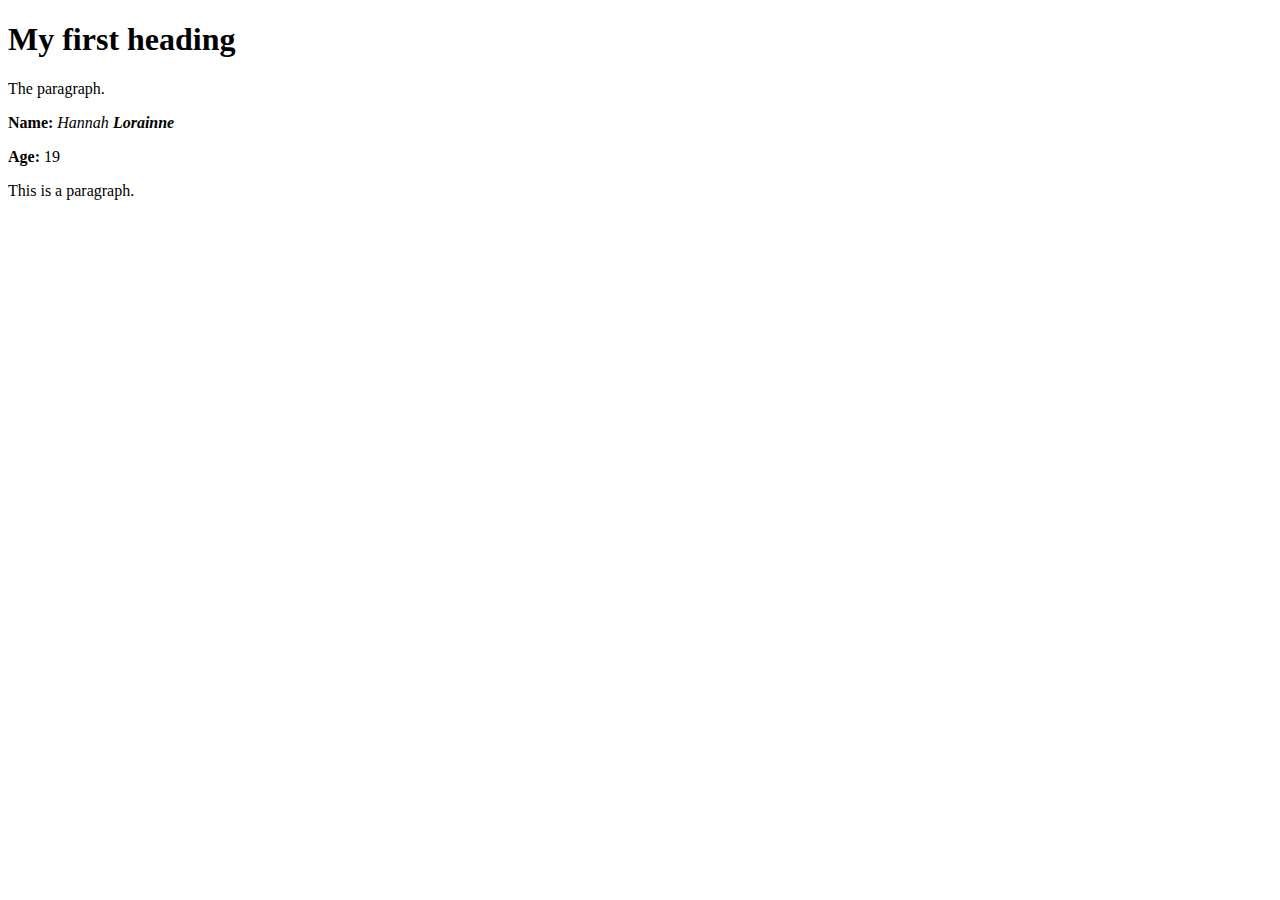
<file: genandoy_hannahlorainne/try.html>
<!DOCTYPE html>
<html>
    <head>
        <title> TRY </title>
    </head>

    <body>
        <h1> My first heading </h1>
        <p> The paragraph. </p>

        <p> <strong> Name: </strong> <em>Hannah <b>Lorainne</b> </em> </p>
        <p> <strong> Age: </strong> 19 </p>
        <p title="I'm a tooltip">This is a paragraph.</p>

    </body>

</html>
</file>
<file: styles.css>
@import url('https://fonts.googleapis.com/css2?family=VT323&display=swap');

* {
    color: green;
    font-family: 'VT323', monospace;
}

body {
    background: url("assets/CLI.gif") no-repeat center center fixed;
    background-size: cover;
    position: relative;
}

.overlay {
    position: fixed;
    top: 0;
    left: 0;
    width: 100%;
    height: 100%;
    background: rgba(0, 0, 0, 0.7); 
    z-index: 1;
}

.content {
    position: relative;
    z-index: 2;
    padding: 20px;
}

#header_page {
    display: flex;
    justify-content: flex-start;
    align-items: center;
}

h1 {
    font-size: 10rem;
    font-weight: bold;
    margin: 0;
    text-transform: uppercase;
}

p {
    position: relative;
    top: -50px;
    left: -510px;
    font-size: 30px;
    margin-top: 0;
}

#content_list {
    font-size: 30px;
    border: 2px solid green;
    width: 500px;
}

#header {
    background: linear-gradient(to right,#148019,#044e07);
    color: white;
    display: flex;
    width:auto;
    padding-left: 15px;
    position: relative;
    top: -40px;
    border-top: 2px solid white;
    border-left: 2px solid white;
    border-right: 2px solid black;
    box-shadow: 2px 2px 0px gray;
}

#links {
    margin-top: -60px;
}

.blink {
    animation: blink-animation 1s steps(2, start) infinite;
}

@keyframes blink-animation {
    50% {
        opacity: 0;
    }
}
</file>
<file: esparagoza_mikkakette/styles.css>
body {
    font-family: "Trebuchet MS", "Lucida Sans Unicode", "Lucida Grande", "Lucida Sans", Arial, sans-serif;
    background-color: #434343;
    background-image: linear-gradient(45deg, #434343 0%, #000000 100%);
    margin: 0;
    padding: 0;
    text-align: center;
    color: #333;
    line-height: 1.6;
}

.container {
    width: 60%;
    margin: 70px auto;
    background: linear-gradient(to right, hsl(322, 100%, 94%), hsl(322, 100%, 88%));
    padding: 30px;
    border-radius: 15px;
    box-shadow: 0 10px 30px rgba(0, 0, 0, 0.3);
    text-align: center;
    position: relative;
    overflow: hidden;
}

.container::before {
    content: "";
    position: absolute;
    top: 0;
    left: 0;
    width: 100%;
    height: 7px;
    background: linear-gradient(to right, #e4b2fd, #ff4081);
}

.navigation {
    position: fixed;
    top: 0;
    left: 0;
    right: 0;
    height: 50px;
    background-color: rgba(228, 178, 253, 0.95);
    backdrop-filter: blur(10px);
    box-shadow: 0px 5px 20px rgba(0, 0, 0, 0.3);
    z-index: 1000;
    display: flex;
    justify-content: space-between;
    align-items: center;
    padding: 0 20px;
    transition: all 0.3s ease;
}

.navigation ul {
    display: flex;
    margin: 0;
    padding: 0;
    list-style: none;
}

.navigation li {
    display: inline-block;
    padding: 5px 15px;
    cursor: pointer;
    font-size: 16px;
    text-align: center;
    position: relative;
}

.navigation li::after {
    content: "";
    position: absolute;
    bottom: 0;
    left: 50%;
    width: 0;
    height: 2px;
    background-color: rgb(170, 0, 255);
    transition: all 0.3s ease;
    transform: translateX(-50%);
}

.navigation li:hover::after {
    width: 70%;
}

.navigation a {
    color: black;
    text-decoration: none;
    transition: color 0.3s ease;
    font-weight: 600;
}

.navigation a:hover {
    color: rgb(170, 0, 255);
}

#main_header {
    color: black;
    font-size: 18px;
    margin: 0;
    text-align: center;
    letter-spacing: 1px;
    font-weight: bold;
}

h2 {
    color: #202020;
    background: linear-gradient(to right, #e4b2fd, #ff9ec0);
    border-radius: 8px;
    box-shadow: 0 4px 10px rgba(0, 0, 0, 0.1);
    padding: 15px 0;
    margin-top: 30px;
    text-align: center;
    letter-spacing: 1px;
    position: relative;
    overflow: hidden;
}

h2::after {
    content: "";
    position: absolute;
    bottom: 0;
    left: 0;
    width: 100%;
    height: 3px;
    background: linear-gradient(to right, #aa00ff, #ff4081);
}

a {
    color: #aa00ff;
    transition: all 0.3s ease;
}

a:hover {
    color: #ff4081;
    text-decoration: none;
}

li {
    list-style: none;
    text-align: center;
    transition: transform 0.2s ease;
}

li:hover {
    transform: translateY(-2px);
}

.contact-info ul li,
#interests_and_hobbies_page ul li,
#work_page ol li,
#testimonial_page ol li {
    padding: 8px;
    font-size: 18px;
    text-align: center;
    list-style-position: inside;
    margin: 10px 0;
    background-color: rgba(255, 255, 255, 0.5);
    border-radius: 8px;
    box-shadow: 0 2px 5px rgba(0, 0, 0, 0.05);
    transition: all 0.3s ease;
}

.contact-info ul li:hover,
#interests_and_hobbies_page ul li:hover,
#work_page ol li:hover,
#testimonial_page ol li:hover {
    background-color: rgba(255, 255, 255, 0.8);
    box-shadow: 0 5px 15px rgba(0, 0, 0, 0.1);
    transform: translateY(-3px);
}

img {
    border-radius: 50%;
    height: 150px;
    width: 150px;
    box-shadow: 0 8px 20px rgba(0, 0, 0, 0.3);
    display: block;
    margin: 20px auto;
    border: 5px solid white;
    transition: all 0.3s ease;
    object-fit: cover;
}

img:hover {
    transform: scale(1.05);
    box-shadow: 0 12px 25px rgba(0, 0, 0, 0.4);
}

#gallery img {
    width: 180px;
    height: 180px;
    margin: 15px;
    border-radius: 10px;
    box-shadow: 0 5px 15px rgba(0, 0, 0, 0.2);
    object-fit: cover;
    display: inline-block;
    border: 3px solid white;
    transition: all 0.3s ease;
}

#gallery img:hover {
    transform: scale(1.1) rotate(2deg);
    box-shadow: 0 8px 20px rgba(0, 0, 0, 0.3);
}

.contact-form {
    text-align: center;
    background-color: rgba(255, 255, 255, 0.3);
    padding: 20px;
    border-radius: 10px;
    box-shadow: 0 5px 15px rgba(0, 0, 0, 0.1);
}

.contact-form input,
.contact-form textarea {
    width: 70%;
    padding: 12px;
    margin: 15px auto;
    border: solid 1.5px #e2a4ff;
    border-radius: 10px;
    font-size: 16px;
    box-shadow: 0 3px 10px rgba(0, 0, 0, 0.1);
    display: block;
    text-align: center;
    transition: all 0.3s ease;
    background-color: rgba(255, 255, 255, 0.9);
}

.contact-form input:focus,
.contact-form textarea:focus {
    outline: none;
    border-color: #aa00ff;
    box-shadow: 0 0 10px rgba(170, 0, 255, 0.3);
    transform: translateY(-2px);
}

.contact-form input {
    height: 25px;
}

.contact-form textarea {
    min-height: 120px;
    resize: vertical;
    margin-bottom: 20px;
}

.contact-form button {
    width: 50%;
    padding: 12px;
    background: linear-gradient(to right, #ff4081, #aa00ff);
    border: none;
    border-radius: 30px;
    color: white;
    font-size: 16px;
    font-weight: bold;
    cursor: pointer;
    transition: all 0.3s ease;
    display: block;
    margin: 0 auto;
    text-align: center;
    box-shadow: 0 4px 15px rgba(255, 64, 129, 0.4);
    letter-spacing: 1px;
}

.contact-form button:hover {
    background: linear-gradient(to right, #e03070, #8a00cc);
    transform: translateY(-3px);
    box-shadow: 0 6px 20px rgba(255, 64, 129, 0.6);
}

.contact-form button:active {
    transform: translateY(1px);
}

#about,
#interests_and_hobbies_page,
#work_page,
#testimonial_page,
#gallery, 
#contact {
    margin-bottom: 50px;
    padding-bottom: 30px;
    text-align: center;
    position: relative;
}

#about::after, 
#interests_and_hobbies_page::after, 
#work_page::after, 
#testimonial_page::after, 
#gallery::after {
    content: "";
    position: absolute;
    bottom: 0;
    left: 25%;
    width: 50%;
    height: 1px;
    background: linear-gradient(to right, transparent, rgba(170, 0, 255, 0.5), transparent);
}

html {
    scroll-behavior: smooth;
}

#about, 
#interests_and_hobbies_page, 
#work_page, 
#testimonial_page, 
#gallery, 
#contact {
    animation: fadeIn 1s ease-out;
}

@media (max-width: 768px) {
    .container {
        width: 85%;
        padding: 20px;
    }
    
    .navigation {
        padding: 0 10px;
    }
    
    .navigation li {
        padding: 5px 10px;
        font-size: 14px;
    }
    
    .contact-form input,
    .contact-form textarea,
    .contact-form button {
        width: 80%;
    }
    
    #gallery img {
        width: 130px;
        height: 130px;
        margin: 10px;
    }
}

@media (max-width: 480px) {
    .container {
        width: 90%;
        padding: 15px;
    }
    
    .navigation ul {
        flex-wrap: wrap;
    }
    
    .navigation li {
        padding: 3px 8px;
        font-size: 12px;
    }
    
    .contact-form input,
    .contact-form textarea,
    .contact-form button {
        width: 90%;
    }
    
    #gallery img {
        width: 100px;
        height: 100px;
        margin: 5px;
    }
    
    img {
        height: 120px;
        width: 120px;
    }
}
</file>
<file: genandoy_hannahlorainne/styles.css>
body {
    font-family: 'Press Start 2P', cursive;
    background-color: #4EC0CA;
    background-color: #4EC0CA;
    color: #333;
    margin: 0;
    padding: 0;
    line-height: 1.6;
    background-image: linear-gradient(to bottom, #4EC0CA 0%, #70C5CE 100%);
    background-attachment: fixed;
}

header {
    background-color: #FED700;
    padding: 30px;
    color: #553847; 
    text-align: center;
    border-bottom: 8px solid #D8A903; 
    background-color: #FED700;
    padding: 30px;
    color: #553847;
    text-align: center;
    border-bottom: 8px solid #D8A903;
    position: relative;
    overflow: hidden;
}

header:before {
    content: "";
    position: absolute;
    top: 0;
    left: 0;
    right: 0;
    bottom: 0;
    background-image: 
        radial-gradient(circle at 20% 50%, rgba(255,255,255,0.8) 10px, transparent 10px),
        radial-gradient(circle at 30% 70%, rgba(255,255,255,0.8) 15px, transparent 15px),
        radial-gradient(circle at 70% 40%, rgba(255,255,255,0.8) 12px, transparent 12px),
        radial-gradient(circle at 80% 60%, rgba(255,255,255,0.8) 15px, transparent 15px);
    z-index: 0;
    opacity: 0.7;
}

header h1 {
    font-size: 2rem;
    margin: 0;
    text-shadow: 3px 3px 0 #D8A903;
    animation: float 2s ease-in-out infinite;
    position: relative;
    z-index: 1;
}

header p {
    font-size: 0.8rem;
    margin: 15px 0 0;
    color: #553847;
    position: relative;
    z-index: 1;
}

@keyframes float {
    0% {
        transform: translateY(0px);
    }
    50% {
        transform: translateY(-10px);
    }
    100% {
        transform: translateY(0px);
    }
}

main {
    padding: 20px;
    position: relative;
}

main:before {
    content: "";
    position: fixed;
    bottom: 0;
    left: 5%;
    width: 80px;
    height: 200px;
    background-color: #73BF2E; 
    background-color: #73BF2E;
    border: 5px solid #2C9100;
    border-bottom: none;
    z-index: -1;
    opacity: 0.6;
}

main:after {
    content: "";
    position: fixed;
    top: 0;
    right: 10%;
    width: 80px;
    height: 140px;
    background-color: #73BF2E;
    border: 5px solid #2C9100;
    border-top: none;
    z-index: -1;
    opacity: 0.6;
}

.card {
    padding: 20px;
    margin: 20px auto;
    max-width: 800px;
    border-radius: 10px;
    background-color: #FFFFFF;
    border: 5px solid #553847; 
    border: 5px solid #553847;
    box-shadow: 0 8px 0 #372530, 0 12px 10px rgba(0, 0, 0, 0.3);
    transition: transform 0.2s ease;
    position: relative;
    z-index: 1;
    text-align: center;
}

.card:hover {
    transform: translateY(-5px);
    box-shadow: 0 13px 0 #372530, 0 17px 10px rgba(0, 0, 0, 0.3);
}

.card:active {
    transform: translateY(3px);
    box-shadow: 0 5px 0 #372530, 0 9px 10px rgba(0, 0, 0, 0.3);
}

h2 {
    font-size: 1.2rem;
    margin-bottom: 20px;
    color: #553847;
    text-align: center;
    text-shadow: 2px 2px 0 #FED700;
}

ul, ol {
    padding-left: 15px;
    font-size: 0.7rem;
    text-align: auto;
}

li {
    margin-bottom: 10px;
    color: #553847;
    text-align: auto;
}

a {
    color: #E84A3C; 
    color: #E84A3C;
    text-decoration: none;
}

a:hover {
    color: #FF6C5E;
    text-decoration: underline;
}

form {
    display: flex;
    flex-direction: column;
    gap: 15px;
}

label {
    font-size: 0.7rem;
    color: #553847;
    font-weight: bold;
}

input, select, textarea {
    width: 95%;
    padding: 10px;
    border-radius: 5px;
    border: 3px solid #553847;
    font-size: 0.7rem;
    font-family: 'Press Start 2P', cursive;
    background-color: #f8f8f8;
    transition: border-color 0.3s ease;
    box-shadow: inset 0 2px 5px rgba(0, 0, 0, 0.1);
}

input:focus, select:focus, textarea:focus {
    border-color: #FED700;
    background-color: #ffffff;
    outline: none;
}

button {
    padding: 12px;
    background-color: #E84A3C; 
    background-color: #E84A3C;
    color: white;
    border: none;
    border-radius: 5px;
    font-size: 0.8rem;
    font-family: 'Press Start 2P', cursive;
    cursor: pointer;
    transition: all 0.2s ease;
    box-shadow: 0 5px 0 #B73729, 0 6px 5px rgba(0, 0, 0, 0.3);
    position: relative;
}

button:hover {
    background-color: #FF6C5E;
}

button:active {
    transform: translateY(5px);
    box-shadow: 0 0 0 #B73729, 0 1px 3px rgba(0, 0, 0, 0.3);
}

footer {
    text-align: center;
    padding: 15px;
    background-color: #73BF2E;
    background-color: #73BF2E;
    color: #553847;
    border-top: 5px solid #2C9100;
    margin-top: 40px;
    position: relative;
    font-size: 0.7rem;
}

footer:before {
    content: "";
    position: absolute;
    top: 0;
    left: 0;
    right: 0;
    height: 10px;
    background-color: #2C9100;
    background-image: linear-gradient(90deg, transparent 50%, rgba(255,255,255,0.3) 50%);
    background-size: 20px 20px;
}

#gallery {
    padding: 25px;
    position: relative;
}

.image-container {
    display: grid;
    grid-template-columns: repeat(auto-fill, minmax(200px, 1fr));
    gap: 20px;
    justify-content: center;
    padding: 10px;
}

.image-container img {
    width: 100%;
    height: 180px;
    object-fit: cover;
    border-radius: 10px;
    border: 4px solid #553847;
    transition: all 0.3s ease;
    box-shadow: 0 6px 0 #372530, 0 8px 8px rgba(0, 0, 0, 0.2);
    filter: brightness(0.95);
}

.image-container img:hover {
    transform: translateY(-8px) rotate(2deg);
    box-shadow: 0 12px 0 #372530, 0 14px 12px rgba(0, 0, 0, 0.3);
    filter: brightness(1.05);
    border-color: #FED700;
}

.image-container a {
    position: relative;
    display: block;
    padding: 5px;
    background-color: #4EC0CA;
    border-radius: 15px;
    transition: all 0.3s ease;
    text-decoration: none;
}

.image-container a:hover {
    background-color: #FED700;
    transform: scale(1.03);
}

#gallery::before {
    content: "";
    position: absolute;
    top: -20px;
    left: 10%;
    width: 40px;
    height: 60px;
    background-color: #73BF2E;
    border: 4px solid #2C9100;
    border-radius: 0 0 5px 5px;
    z-index: -1;
}

#gallery::after {
    content: "";
    position: absolute;
    bottom: -20px;
    right: 15%;
    width: 40px;
    height: 60px;
    background-color: #73BF2E;
    border: 4px solid #2C9100;
    border-radius: 5px 5px 0 0;
    z-index: -1;
}

#gallery h2 {
    animation: bounce 2s infinite;
    color: #553847;
    text-shadow: 2px 2px 0 #FED700, 4px 4px 0 #D8A903;
    letter-spacing: 1px;
}

@keyframes bounce {
    0%, 100% { transform: translateY(0); }
    50% { transform: translateY(-10px); }
}

.image-container::before {
    content: "";
    position: absolute;
    bottom: 20px;
    left: 5%;
    width: 60px;
    height: 30px;
    background-color: rgba(255, 255, 255, 0.7);
    border-radius: 30px;
    z-index: -1;
    animation: float-left 15s infinite linear;
}

.image-container::after {
    content: "";
    position: absolute;
    top: 40px;
    right: 10%;
    width: 40px;
    height: 20px;
    background-color: rgba(255, 255, 255, 0.7);
    border-radius: 20px;
    z-index: -1;
    animation: float-right 12s infinite linear;
}

@keyframes float-left {
    from { transform: translateX(0); }
    to { transform: translateX(100%); }
}

@keyframes float-right {
    from { transform: translateX(0); }
    to { transform: translateX(-100%); }
}

#comment-btn:disabled {
    cursor: not-allowed;
    opacity: 0.5;
}

.image-container a::after {
    content: "🎮";
    position: absolute;
    bottom: -10px;
    right: -10px;
    background-color: #E84A3C;
    color: white;
    padding: 5px;
    border-radius: 50%;
    font-size: 0.7rem;
    border: 2px solid #553847;
    opacity: 0;
    transform: scale(0);
    transition: all 0.3s ease;
}

.image-container a:hover::after {
    opacity: 1;
    transform: scale(1);
}

#contact, #my_goals {
    overflow: hidden;
    max-height: fit-content;    
    max-height: fit-content;
}
</file>
<file: mejares_jamesmichael/styles.css>
@import url("https://fonts.googleapis.com/css2?family=VT323&display=swap");

html {
  scroll-behavior: smooth;
}

#home, #about, #gallery, #contact_details, #goal, #comment {
  scroll-margin-top: 70px;
}

* {
  color: green;
  font-family: "VT323", monospace;
  box-sizing: border-box;
}

body {
  background: url("assets/drives.gif") no-repeat center center fixed;
  background-size: cover;
  position: relative;
  margin: 0;
  padding: 0;
}

.overlay {
  position: fixed;
  top: 0;
  left: 0;
  width: 100%;
  height: 100%;
  background: rgba(0, 0, 0, 0.7);
  z-index: 1;
}

.content {
  position: relative;
  z-index: 2;
  padding: 20px;
  display: flex;
  flex-direction: column;
  align-items: center;
  width: 100%;
  max-width: 100%;
}

nav {
  position: fixed;
  top: 0;
  left: 0;
  width: 100%;
  height: 50px;
  background-color: rgba(14, 13, 13, 0.8);
  padding: 1px 0;
  text-align: center;
  z-index: 1000;
}

nav ul {
  list-style-type: none;
  margin: 0;
  padding: 0;
  display: flex;
  justify-content: center;
  flex-wrap: wrap;
}

nav ul li {
  display: inline;
  margin: 5px;
}

nav ul li a {
  display: inline-block;
  color: green;
  text-align: center;
  padding: 8px 12px;
  text-decoration: none;
  font-size: 18px;
  font-weight: bold;
}

nav ul li a:hover {
  background-color: rgba(5, 36, 16, 0.8);
  border-radius: 5px;
}

#home {
  text-align: center;
  width: 100%;
  margin-top: 60px;
  padding: 10px;
}

#home pre {
  max-width: 950px;
  font-size: 30px;
  overflow-x: auto;
  white-space: pre;
  max-width: 100%;
}

#about {
  display: flex;
  flex-wrap: wrap;
  border: 2px solid green;
  width: 100%;
  max-width: 900px;
  padding: 20px;
  background-color: rgba(5, 36, 16, 0.8);
  margin: 20px 0;
}

#about > div {
  flex: 1 1 200px;
  margin: 10px;
}

#gallery {
  display: flex;
  flex-direction: column;
  align-items: center;
  border: 2px solid green;
  width: 100%;
  max-width: 900px;
  padding: 10px;
  background-color: rgba(5, 36, 16, 0.8);
  margin: 20px 0;
}

#gallery h2 {
  width: 100%;
  text-align: center;
  margin-bottom: 10px;
}

.image-container {
  display: flex;
  flex-wrap: wrap;
  justify-content: center;
  width: 100%;
}

#gallery img {
  height: 150px;
  width: 200px;
  object-fit: cover;
  margin: 5px;
}

#instruction {
  margin-top: -10px;
  text-align: center;
}

#contact_details {
  font-size: 20px;
  font-weight: bold;
  border: 1px solid green;
  width: 100%;
  max-width: 580px;
  padding: 20px;
  background-color: rgba(5, 36, 16, 0.8);
}

input, textarea {
  font-size: 15px;
  width: 100%;
  padding: 10px;
  margin: 10px 0;
}

button {
  font-size: 15px;
  padding: 10px;
  margin: 10px 0;
  background-color: green;
  color: white;
  border: none;
  cursor: pointer;
}

#submit_button {
  display: flex;
  justify-content: space-between;
  flex-wrap: wrap;
}

#submit_button button {
  flex: 1;
  margin: 5px;
  min-width: 120px;
}

#goal {
  text-align: center;
  font-size: 2.0rem;
  font-weight: bold;
  margin-top: 15px;
  margin-bottom: -20px;
}

#life_goal {
  border: 2px solid green;
}

.grid-container {
  display: grid;
  grid-template-columns: repeat(auto-fit, minmax(250px, 1fr));
  grid-gap: 10px;
  margin: 10px;
  text-align: center;
}

.grid-item {
  background-color: white;
  padding: 15px;
}

#comment {
  text-align: center;
  font-size: 1.5rem;
  font-weight: bold;
  margin-bottom: -30px;
} 

#comment_section {
  font-size: 1.3rem;
  display: flex;
  flex-direction: column;
  align-items: center;
  border: 2px solid green;
  width: 100%;
  max-width: 600px;
  padding: 10px;
  background-color: rgba(5, 36, 16, 0.8);
  margin: 20px 0;
}

#comment_button {
  display: flex;
  justify-content: space-between;
  flex-wrap: wrap;
}

#comment_button button {
  flex: 1;
  margin: 5px;
  min-width: 80px;
}

.blink {
  animation: blink 1s step-start infinite;
}

@keyframes blink {
  50% {
    opacity: 0;
  }
}

@media (max-width: 850px) {

    #home pre {
      font-size: 20px;
    }
  }

@media (max-width: 768px) {
  
  #home pre {
    font-size: 15px;
  }
  
  #about > div {
    flex: 1 1 100%;
  }
  
  #gallery img {
    width: 45%;
    height: auto;
  }
  
  #contact_details {
    padding: 15px;
    font-size: 1.1rem;
  }
}

@media (max-width: 480px) {
  #home pre {
    font-size: 10px;
  }
  
  #gallery img {
    width: 90%;
  }
  
  #submit_button {
    flex-direction: column;
  }
  
  #submit_button button {
    width: 100%;
  }
}
</file>
<file: esparagoza_mikkakette/assets/Week1/W1.css>
body {
    font-family: "Trebuchet MS", "Lucida Sans Unicode", "Lucida Grande",
    "Lucida Sans", Arial, sans-serif;
    text-align: center;
    background-color: #434343;
    margin: 0;
    padding: 0;
}

.container {
    width: 60%;
    height: auto;
    margin: 20px auto;
    background: hsl(322, 100%, 92%);
    padding: 20px;
    border-radius: 10px;
    box-shadow: 0 0 10px rgba(0, 0, 0, 0.1);
}

#main_header {
    display: flex;
    justify-content: center;
    align-items: center;
    background-image: url(./assets/background-image.png);
    height: 50px;
    padding: auto;
    border-radius: 10px;
    box-shadow: 2px 2px 5px rgba(0, 0, 0, 0.2);
}

img {
    border-radius: 50%;
    height: 120px;
    width: 120px;
    box-shadow: 2px 2px 5px rgba(0, 0, 0, 1);
    margin-bottom: auto;
}

h1 {
    padding: auto;
    background-color: #aa00ff;
}
h2 {
    color: #202020;
    border-bottom: 2px solid #e4b2fd;
    background-color: #e4b2fd;
    border-radius: 8px;
    box-shadow: 2px 2px 5px rgba(0, 0, 0, 0.2);
}
.about_me {
    padding: auto;
    color: #202020;
    border-bottom: 2px solid #e4b2fd;
    background-color: #e4b2fd;
    border-radius: 8px;
    box-shadow: 2px 2px 5px rgba(0, 0, 0, 0.2);
    font-size: 25px ;
}

ul, ol {
list-style: none;
}

li {
    padding: 5px;
    font-size: 18px;
}

a {
    text-decoration: underline;
    color: #aa00ff;
}

#gallery img {
    width: 150px;
    height: auto;
    margin: 10px;
    border-radius: 5px;
    box-shadow: 2px 2px 5px rgba(0, 0, 0, 0.2);
}

.contact-form h2 {
    margin-bottom: 30px;
    padding: auto;
}

.contact-form input,
.contact-form textarea {
    border-radius: 10px;
    width: 50%;
    height: 23px;
    margin: 10px 0;
    padding: 5px;
    border: solid 1.5px #e4b2fd;
    border-color: #e2a4ff;
    font-size: 14px;
    box-shadow: 2px 2px 5px rgba(0, 0, 0, 0.5);
}

.contact-form textarea {
    min-height: 100px;
    resize: vertical;
    margin-bottom: 15px;
}

.contact-form button {
    width: 50%;
    padding: 5px;
    background-color: #ff4081;
    border: solid 1.5px #e4b2fd;
    border-radius: 10px;
    color: white;
    font-size: 14px;
    cursor: pointer;
    transition: background-color 0.3s ease;
}
</file>
